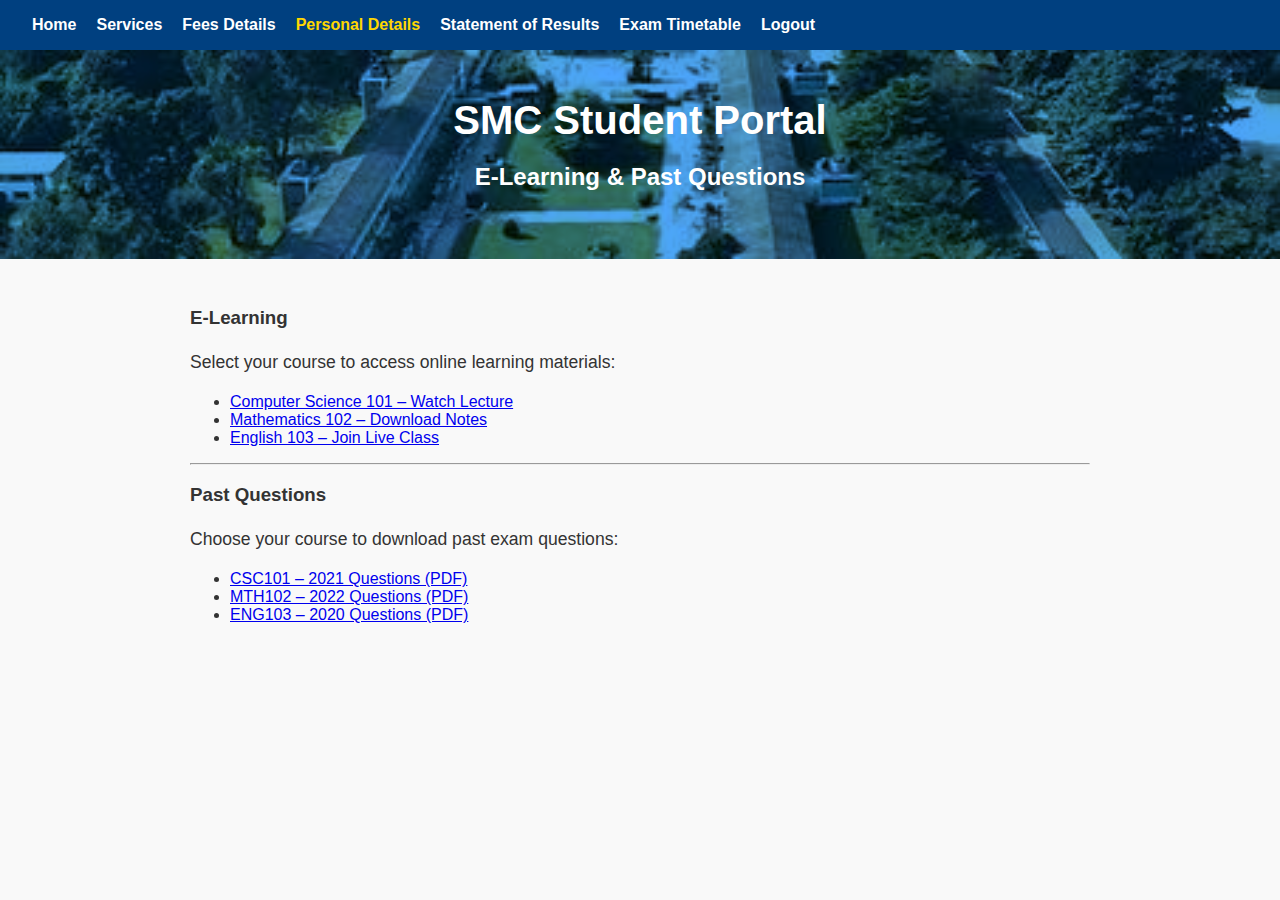
<file: E-Learn.html>
<!DOCTYPE html>
<html lang="en">
<head>
  <meta charset="UTF-8">
<meta name="viewport" content="width=device-width, initial-scale=1.0"/>
    <base href="Student_Portal"/> 
    <link rel="stylesheet" href="stylein.css"/>  

  <title>E-Learn & Past Questions | SMC Portal</title>
  <link rel="stylesheet" href="E-learn.css">
</head>
<body>
  <nav>
    <a href="Index.html">Home</a>
    <a href="Service.html">Services</a>
    <a href="Fees.html">Fees Details</a>
    <a href="Profile.html" class="active">Personal Details</a>
    <a href="Result.html">Statement of Results</a>
    <a href="Exam Timetable.html">Exam Timetable</a>
    <a href="Logout.html">Logout</a>
  </nav>
  <header>
    <h1>SMC Student Portal</h1>
    <h2>E-Learning & Past Questions</h2>
  </header>

  <main>
    <!-- E-Learn Section -->
    <section id="elearn">
      <h3>E-Learning</h3>
      <p>Select your course to access online learning materials:</p>
      <ul>
        <li><a href="#">Computer Science 101 – Watch Lecture</a></li>
        <li><a href="#">Mathematics 102 – Download Notes</a></li>
        <li><a href="#">English 103 – Join Live Class</a></li>
      </ul>
    </section>

    <hr>

    <!-- Past Questions Section -->
    <section id="past-questions">
      <h3>Past Questions</h3>
      <p>Choose your course to download past exam questions:</p>
      <ul>
        <li><a href="#">CSC101 – 2021 Questions (PDF)</a></li>
        <li><a href="#">MTH102 – 2022 Questions (PDF)</a></li>
        <li><a href="#">ENG103 – 2020 Questions (PDF)</a></li>
      </ul>
    </section>
  </main>
<script>
  document.getElementById('theme-toggle').addEventListener('click', function () {
    document.body.classList.toggle('dark-mode');
</script>
</body>
</html>
</file>
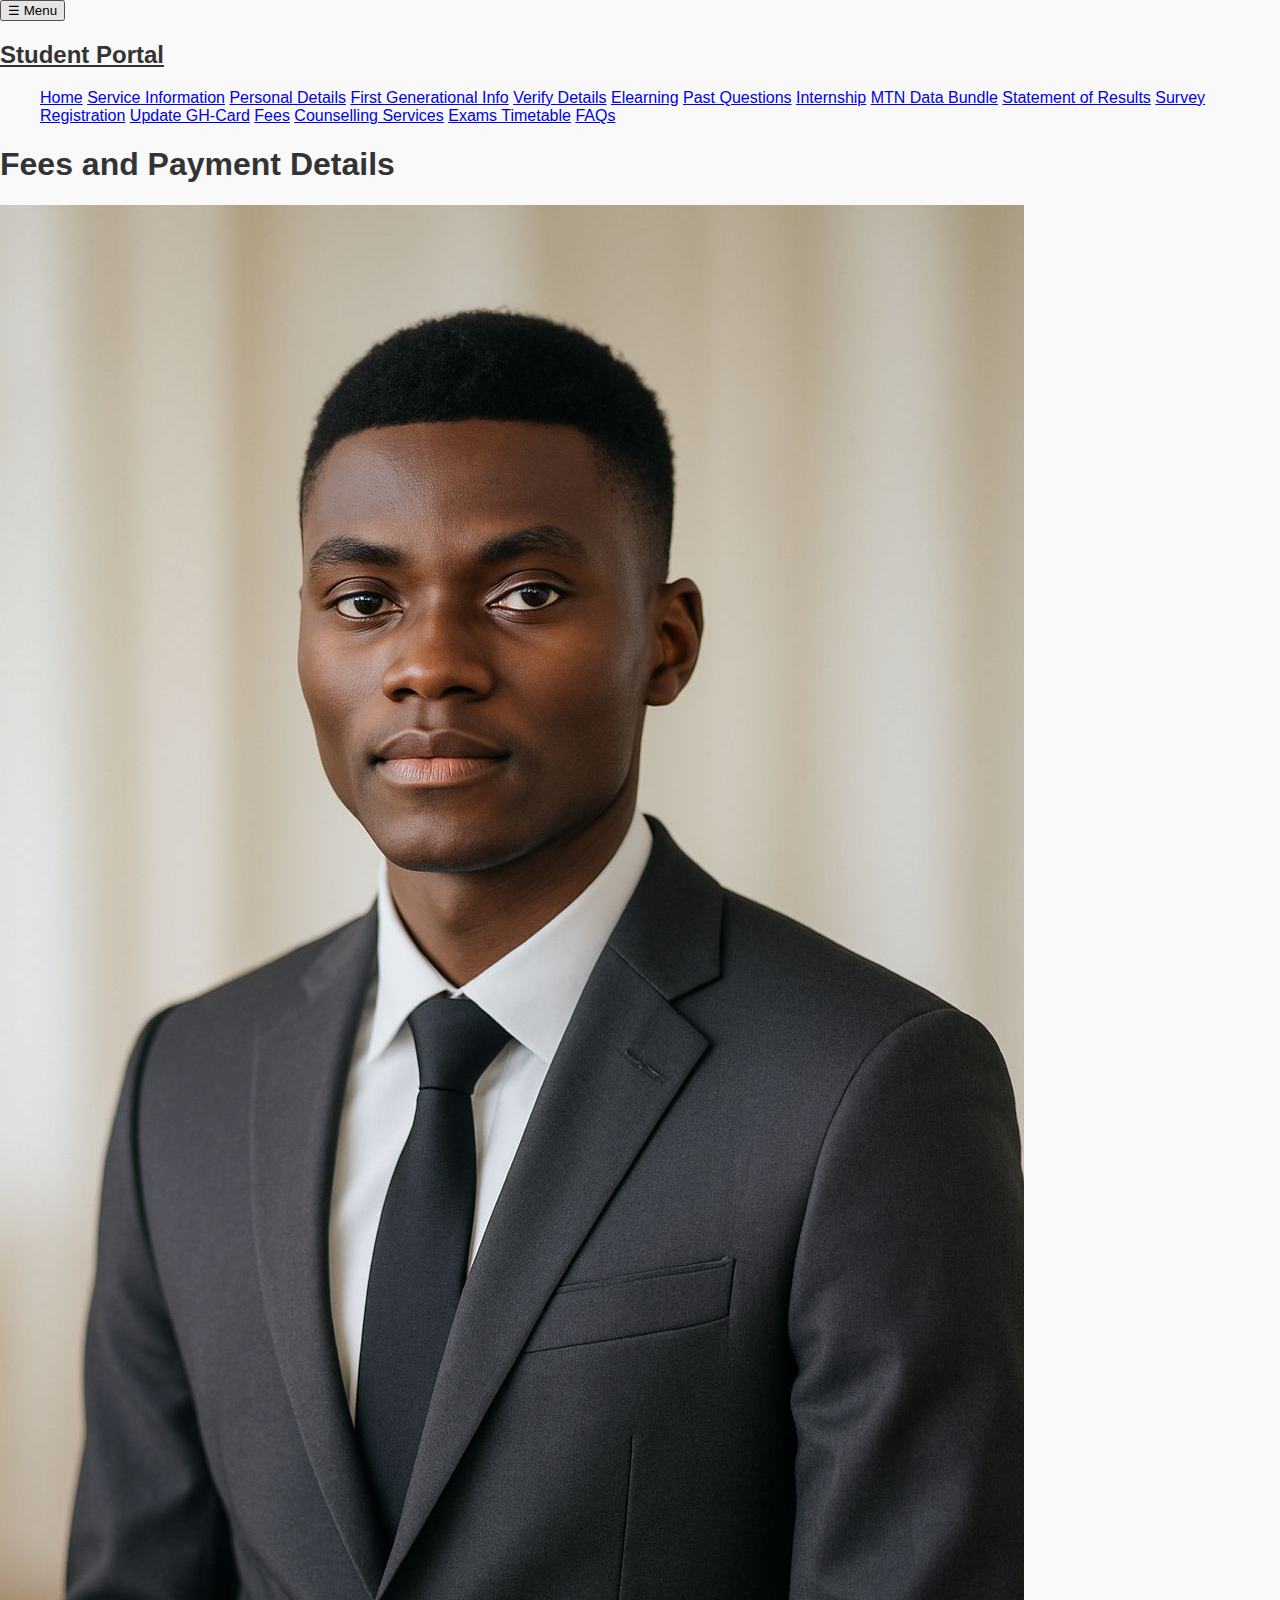
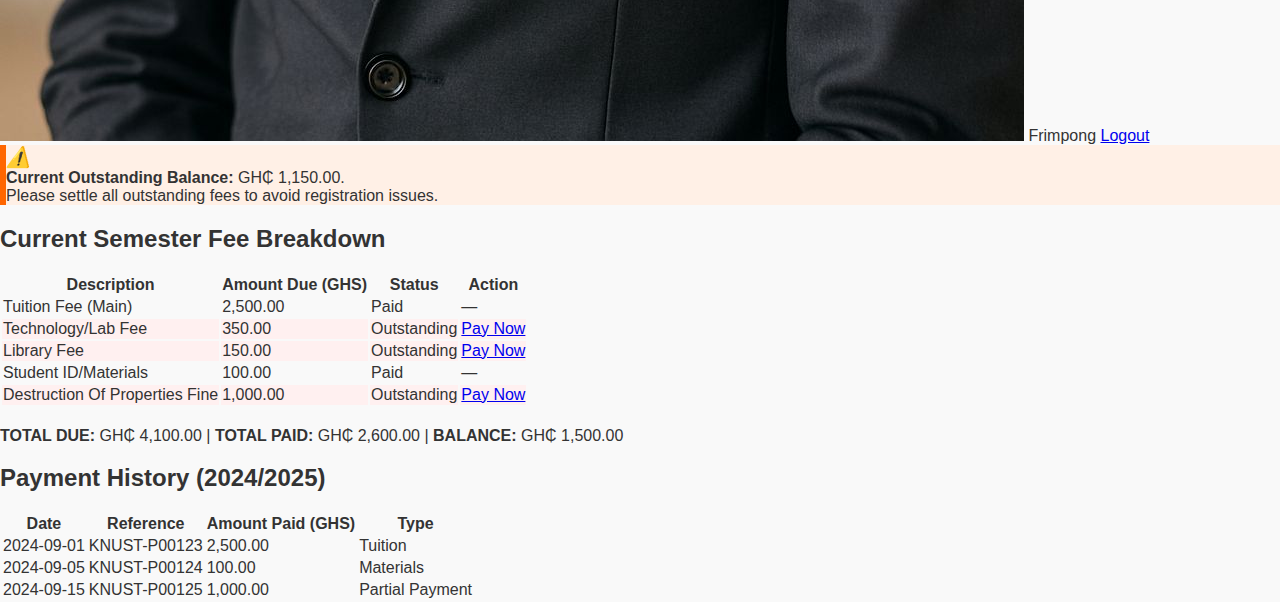
<file: Fees.html>
<!DOCTYPE html>
<html lang="en">
  <head>
    <meta charset="UTF-8" />
    <meta name="viewport" content="width=device-width, initial-scale=1.0" />
    <base href="Student_Portal"/> 
    <link rel="stylesheet" href="fees.css"/>  
  <title>Fees | KNUST/SMC Portal</title>
</head>
<body>
  
  <button id="menuToggle" class="menu-toggle">☰ Menu</button>

  <div class="sidebar" id="sidebarMenu">
    <div class="center">
      <h2><u>Student Portal</u></h2>
      <ul class="nav-links">
        <a href="index.html">Home</a>
        <a href="service.html">Service Information</a>
        <a href="profile.html">Personal Details</a>
        <a href="generation.html">First Generational Info</a>
        <a href="verify.html">Verify Details</a>
        <a href="elearn.html">Elearning</a>
        <a href="past.html">Past Questions</a>
        <a href="internship.html">Internship</a>
        <a href="data.html">MTN Data Bundle</a>
        <a href="results.html">Statement of Results</a>
        <a class="active" href="survey.html">Survey</a>
        <a href="registration.html">Registration</a>
        <a href="ghana-card.html">Update GH-Card</a>
        <a href="fees.html">Fees</a>
        <a href="counsel.html">Counselling Services</a>
        <a href="exam Timetable.html">Exams Timetable</a>
        <a href="faq.html">FAQs</a>
      </ul>
    </div>
  </div>
  
  <div id="overlay" class="overlay"></div> 
  
  <section class="results-premium fade-in">
    <div class="top-bar">
      <h1>Fees and Payment Details</h1>
      <div class="profile">
        <img src="my pic.jpg" alt="Student Photo" />
        <span class="name">Frimpong</span>
        <a href="logout.html" class="logout">Logout</a>
      </div>
    </div>

    <div class="result-box" style="background: #fff0e6; border-left: 6px solid #ff6600;">
        <i class="checkmark" style="color: #ff6600; font-size: 20px;">⚠️</i>
        <div class="result-message">
            <strong>Current Outstanding Balance:</strong> GH₵ 1,150.00.<br>
            Please settle all outstanding fees to avoid registration issues.
        </div>
    </div>

    <div class="semester-section">
      <h2>Current Semester Fee Breakdown</h2>
      <div class="responsive-table">
        <table id="fees-breakdown">
          <thead>
            <tr>
              <th>Description</th>
              <th>Amount Due (GHS)</th>
              <th>Status</th>
              <th>Action</th>
            </tr>
          </thead>
          <tbody>
            <tr>
              <td>Tuition Fee (Main)</td>
              <td>2,500.00</td>
              <td class="status paid">Paid</td>
              <td>—</td>
            </tr>
            <tr>
              <td>Technology/Lab Fee</td>
              <td>350.00</td>
              <td class="status outstanding">Outstanding</td>
              <td><a href="#pay">Pay Now</a></td>
            </tr>
            <tr>
              <td>Library Fee</td>
              <td>150.00</td>
              <td class="status outstanding">Outstanding</td>
              <td><a href="#pay">Pay Now</a></td>
            </tr>
            <tr>
              <td>Student ID/Materials</td>
              <td>100.00</td>
              <td class="status paid">Paid</td>
              <td>—</td>
            </tr>
            <tr>
              <td>Destruction Of Properties Fine</td>
              <td>1,000.00</td>
              <td class="status outstanding">Outstanding</td>
              <td><a href="#pay">Pay Now</a></td>
            </tr>
          </tbody>
        </table>
      </div>
      <p class="gpa-summary" style="margin-top: 20px;">
          <strong>TOTAL DUE:</strong> GH₵ 4,100.00 | 
          <strong>TOTAL PAID:</strong> GH₵ 2,600.00 | 
          <strong>BALANCE:</strong> GH₵ 1,500.00
      </p>
    </div>

    <div class="semester-section">
        <h2>Payment History (2024/2025)</h2>
        <div class="responsive-table">
            <table>
                <thead>
                    <tr>
                        <th>Date</th>
                        <th>Reference</th>
                        <th>Amount Paid (GHS)</th>
                        <th>Type</th>
                    </tr>
                </thead>
                <tbody>
                    <tr><td>2024-09-01</td><td>KNUST-P00123</td><td>2,500.00</td><td>Tuition</td></tr>
                    <tr><td>2024-09-05</td><td>KNUST-P00124</td><td>100.00</td><td>Materials</td></tr>
                    <tr><td>2024-09-15</td><td>KNUST-P00125</td><td>1,000.00</td><td>Partial Payment</td></tr>
                </tbody>
            </table>
        </div>
    </div>
    
  </section>

  <script>
    const toggleBtn = document.getElementById('menuToggle');
    const sidebar = document.getElementById('sidebarMenu');
    const overlay = document.getElementById('overlay'); 
    
    // Ensure sidebar starts closed on mobile load
    sidebar.classList.remove('open');
    overlay.classList.remove('active');

    function openSidebar() {
      sidebar.classList.add('open');
      overlay.classList.add('active'); 
    }

    function closeSidebar() {
      sidebar.classList.remove('open');
      overlay.classList.remove('active'); 
    }

    toggleBtn.addEventListener('click', () => {
      if (sidebar.classList.contains('open')) {
        closeSidebar();
      } else {
        openSidebar();
      }
    });

    overlay.addEventListener('click', () => {
      closeSidebar();
    });
    
    // Simple script to apply row styling based on status text
    document.querySelectorAll('#fees-breakdown tbody tr').forEach(row => {
        const statusCell = row.querySelector('.status');
        if (statusCell) {
            if (statusCell.textContent.trim() === 'Outstanding') {
                row.style.backgroundColor = '#fff0f0'; // Light red background for easy visibility
            }
        }
    });

  </script>
</body>
</html>
</file>
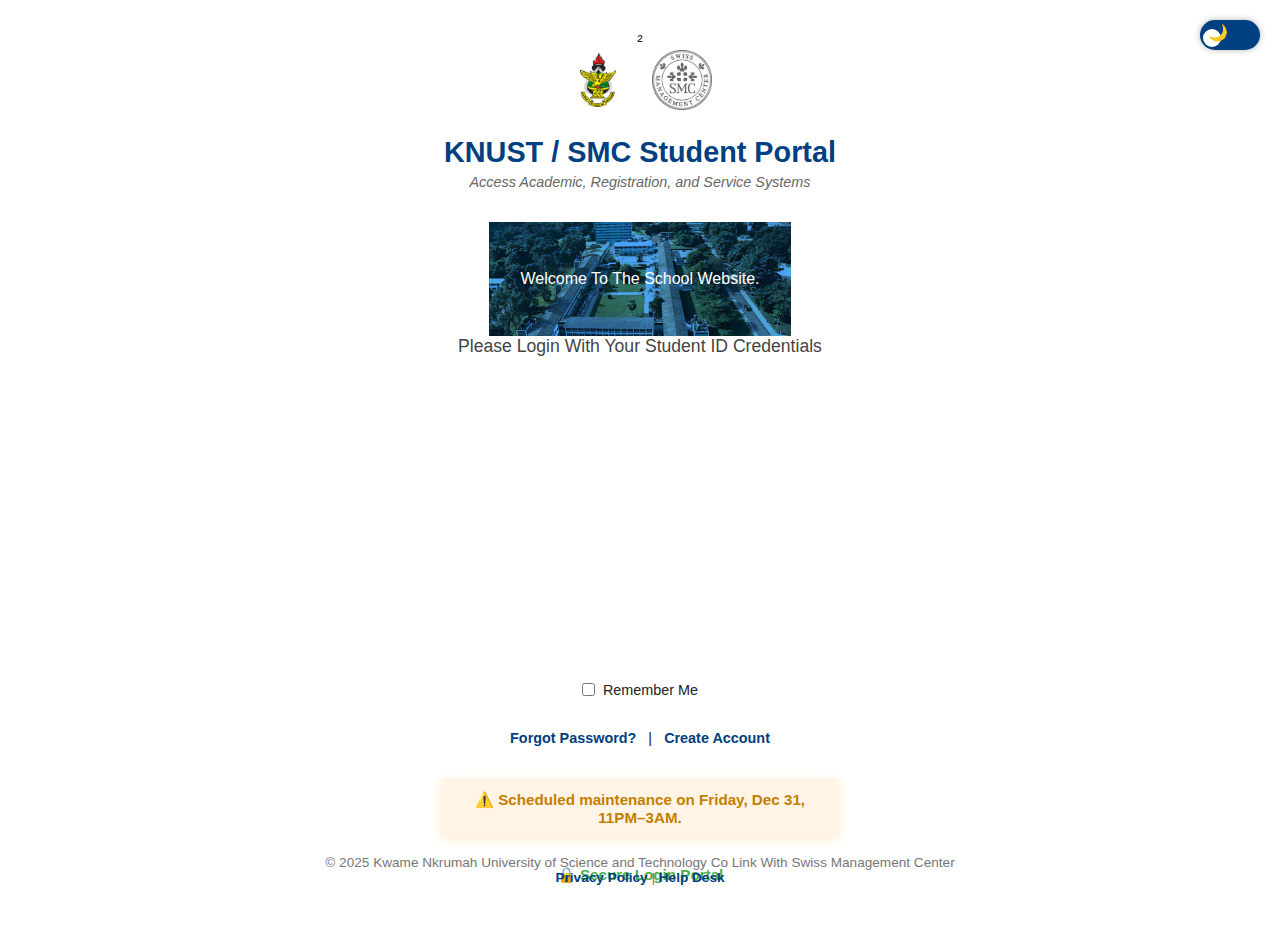
<file: Login.html>
²<!DOCTYPE html>
<html lang="en">
<head>
    <meta charset="UTF-8" />
    <meta name="viewport" content="width=device-width, initial-scale=1.0" />
    <link rel="icon" href="images/smc.png" type="image/png">
    <base href="Student_Portal"/> 
    <link rel="stylesheet" href="login.css"/>  
  <title>Login | KNUST/SMC Portal</title>

</head>
<body>
  <div class="branding">
    <img src="KNUST.png" alt="KNUST Logo" class="logo">
    <img src="SMC.png" alt="SMC Logo" class="logo">
    <h2>KNUST / SMC Student Portal</h2>
    <p class="tagline">Access Academic, Registration, and Service Systems</p>
  </div>

  <div class="theme-toggle">
    <label class="switch">
      <input type="checkbox" id="themeSwitch">
      <span class="slider">
        <span class="icon">🌙
        </span>
    </label>
  </div>

  <div class="header">
    Welcome To The School Website.
  </div>

  <p>Please Login With Your Student ID Credentials</p>

  <div class="login-container">
    <form id="loginForm">
      <input type="text" id="studentID" placeholder="Username / Student ID" required>
      <input type="password" id="password" placeholder="Password" required>
<button type="submit">Log In</button>
    </form>
  </div>

  <label class="remember">
    <input type="checkbox"> Remember Me
  </label>

  <div class="login-links">
    <a href="#">Forgot Password?</a> |
    <a href="Registration.html">Create Account</a>
  </div>

  <div class="alert">
    ⚠️ Scheduled maintenance on Friday, Dec 31, 11PM–3AM.
  </div>

  <p class="secure-text">🔒 Secure Login Portal</p>

  <footer class="login-footer">
    <p>© 2025 Kwame Nkrumah University of Science and Technology Co Link With Swiss Management Center</p>
    <p><a href="#">Privacy Policy</a> | <a href="#">Help Desk</a></p> 
  </footer>
  

<script>
  const themeToggle = document.getElementById('themeSwitch'); // Correct ID
  const body = document.body;

  themeToggle.addEventListener('change', () => {
      if (themeToggle.checked) {
          body.classList.add('dark-mode');
          localStorage.setItem('theme', 'dark');
      } else {
          body.classList.remove('dark-mode');
          localStorage.setItem('theme', 'light');
      }
  });

  // Load saved preference
  if (localStorage.getItem('theme') === 'dark') {
      body.classList.add('dark-mode');
      themeToggle.checked = true;
  }
// ---------------------------------------------------

  const validUsers = [
    { id: "KNUST/SMC/23/001", password: "123456" },
    { id: "KNUST/SMC/23/002", password: "pass002" },
    { id: "KNUST/SMC/23/003", password: "mypassword" },
    { id: "KNUST/SMC/23/004", password: "abc123" }
  ];

  document.getElementById("loginForm").addEventListener("submit", function (e) {
    e.preventDefault();
    const studentID = document.getElementById("studentID").value.trim();
    const password = document.getElementById("password").value.trim();

    const isValid = validUsers.some(user => user.id === studentID && user.password === password);

if (isValid) {
      window.location.href = "index.html"; // Change this to your dashboard file if needed
    } else {
      alert("❌ Invalid Student ID or Password.");
    }
  });
  </script>
</body>
</html>
</file>
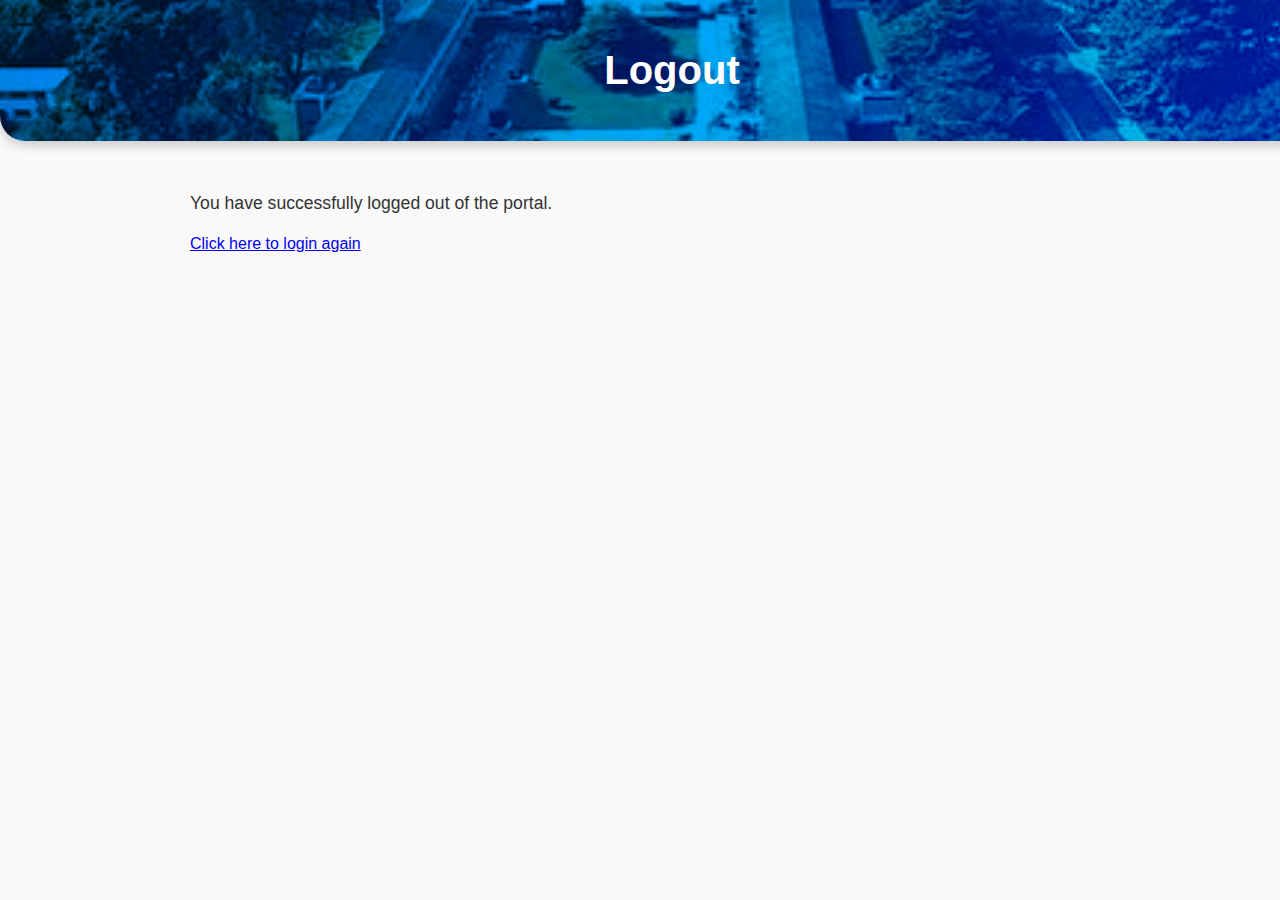
<file: Logout.html>
<!DOCTYPE html>
<html lang="en">
<head>
  <meta charset="UTF-8">
  <meta name="viewport" content="width=device-width, initial-scale=1.0" />
    <base href="Student_Portal"/>  
  <link rel="stylesheet" href="logout.css"/>
  <title>Logout | KNUST Portal</title>
</head>
<body>
  <header>
    <h1>Logout</h1>
  </header>
  <main>
    <p>You have successfully logged out of the portal.</p>
    <a href="Login.html">Click here to login again</a>
  </main>
</body>
</html>
</file>
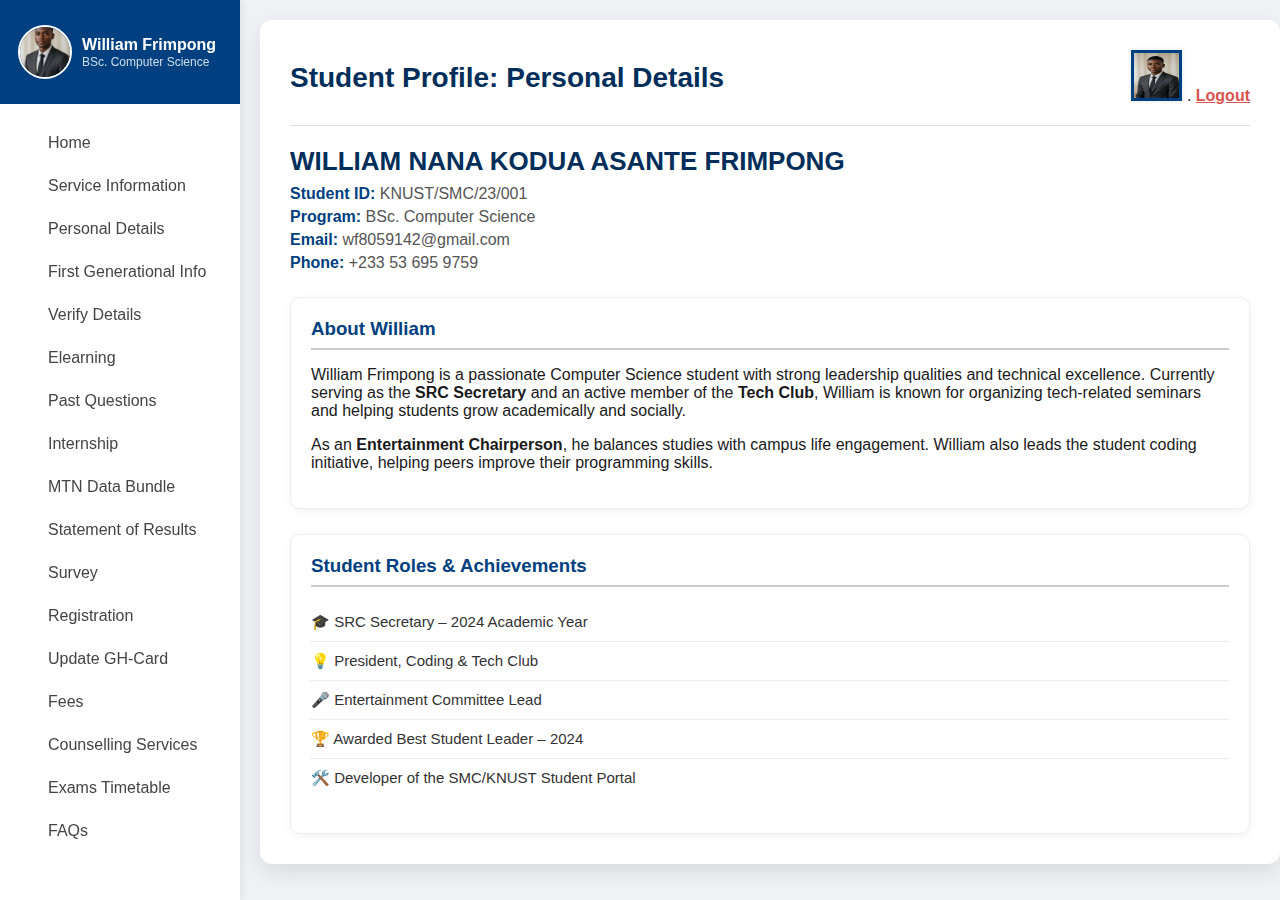
<file: Profile.html>
<!DOCTYPE html>
<html lang="en">
<head>
    <meta charset="UTF-8" />
    <meta name="viewport" content="width=device-width, initial-scale=1.0" />
    <base href="Student_Portal"/> 
    <link rel="stylesheet" href="profile.css"/>  
  <title>Personal Details | KNUST/SMC Portal</title>
</head>
<body>
  
  <button id="menuToggle" class="menu-toggle">☰</button>
  <div id="overlay" class="overlay"></div>
<div class="sidebar" id="sidebarMenu">
    <div class="sidebar-header">
        <img src="my pic.jpg" alt="Student Photo"/>
        <div>
            <div class="name-small">William Frimpong</div>
            <div class="role-small">BSc. Computer Science</div>
        </div>
    </div>
    <ul class="nav-links">
        <a href="index.html"><i class="fas fa-home"></i> Home</a>
        <a href="service.html"><i class="fas fa-info-circle"></i> Service Information</a>
        <a href="profile.html"><i class="fas fa-user"></i> Personal Details</a>
        <a href="generation.html"><i class="fas fa-users"></i> First Generational Info</a>
        <a href="verify.html"><i class="fas fa-check-circle"></i> Verify Details</a>
        <a href="elearn.html"><i class="fas fa-book-open"></i> Elearning</a>
        <a href="past.html"><i class="fas fa-question-circle"></i> Past Questions</a>
        <a href="internship.html"><i class="fas fa-briefcase"></i> Internship</a>
        <a href="data.html"><i class="fas fa-signal"></i> MTN Data Bundle</a>
        <a href="results.html"><i class="fas fa-graduation-cap"></i> Statement of Results</a>
        <a href="survey.html"><i class="fas fa-poll"></i> Survey</a>
        <a href="registration.html"><i class="fas fa-address-card"></i> Registration</a>
        <a href="ghana-card.html"><i class="fas fa-id-card"></i> Update GH-Card</a>
        <a href="fees.html"><i class="fas fa-money-check-alt"></i> Fees</a>
        <a href="counsel.html"><i class="fas fa-hand-holding-heart"></i> Counselling Services</a>
        <a href="exam Timetable.html"><i class="fas fa-calendar-alt"></i> Exams Timetable</a>
        <a href="faq.html"><i class="fas fa-comments"></i> FAQs</a>
    </ul>
</div>
  <section class="results-premium fade-in">
    <div class="top-bar">
      <h1>Student Profile: Personal Details</h1>
      <div class="profile">
        <img src="my pic.jpg" alt="Student Photo"/>
        <span class="name"> .</span>
        <a href="logout.html" class="logout">Logout</a>
      </div>
    </div>
    
    
      <div class="profile-info">
        <h2>WILLIAM NANA KODUA ASANTE FRIMPONG</h2>
        <p><strong>Student ID:</strong> KNUST/SMC/23/001</p>
        <p><strong>Program:</strong> BSc. Computer Science</p>
        <p><strong>Email:</strong> wf8059142@gmail.com</p>
        <p><strong>Phone:</strong> +233 53 695 9759</p>
      </div>
    </div>

    <section class="bio-section">
      <h3>About William</h3>
      <p>
        William Frimpong is a passionate Computer Science student with strong leadership qualities and technical excellence.
        Currently serving as the <strong>SRC Secretary</strong> and an active member of the <strong>Tech Club</strong>, 
        William is known for organizing tech-related seminars and helping students grow academically and socially.
      </p>
      <p>
        As an <strong>Entertainment Chairperson</strong>, he balances studies with campus life engagement.
        William also leads the student coding initiative, helping peers improve their programming skills.
      </p>
    </section>

    <section class="roles-section">
      <h3>Student Roles & Achievements</h3>
      <ul>
        <li><strong style="color: #0066cc;">🎓</strong> SRC Secretary – 2024 Academic Year</li>
        <li><strong style="color: #0066cc;">💡</strong> President, Coding & Tech Club</li>
        <li><strong style="color: #0066cc;">🎤</strong> Entertainment Committee Lead</li>
        <li><strong style="color: #0066cc;">🏆</strong> Awarded Best Student Leader – 2024</li>
        <li><strong style="color: #0066cc;">🛠️</strong> Developer of the SMC/KNUST Student Portal</li>
      </ul>
    </section>
    
  </section>

  <script>
    const toggleBtn = document.getElementById('menuToggle');
    const sidebar = document.getElementById('sidebarMenu');
    const overlay = document.getElementById('overlay'); 
    const navLinks = document.querySelector('.nav-links'); // Get the link container

    // Function to open the sidebar
    function openSidebar() {
      sidebar.classList.add('open');
      overlay.classList.add('active');
      // Set the transition property only when opening on mobile
      sidebar.style.transition = 'left 0.3s ease';
    }

    // Function to close the sidebar
    function closeSidebar() {
      sidebar.classList.remove('open');
      overlay.classList.remove('active');
    }

    // 1. Toggle button handler
    toggleBtn.addEventListener('click', (event) => {
      // Prevent the button click from immediately closing the menu if it was open
      event.stopPropagation(); 
      if (sidebar.classList.contains('open')) {
        closeSidebar();
      } else {
        openSidebar();
      }
    });

    // 2. Overlay click handler (to close the menu when user clicks outside)
    overlay.addEventListener('click', () => {
      closeSidebar();
    });
    
    // 3. Optional: Close menu when a navigation link is clicked (good for mobile UX)
    navLinks.addEventListener('click', (event) => {
        // Check if the clicked element or its parent is a link (<a>)
        if (event.target.closest('a')) {
            // Delay closing slightly so the user sees the active state change
            setTimeout(closeSidebar, 150); 
        }
    });

    // 4. Reset transition style on load for desktop mode (crucial fix)
    window.addEventListener('load', () => {
        if (window.innerWidth > 768) {
            sidebar.style.transition = 'none';
        }
    });

</script>
</file>
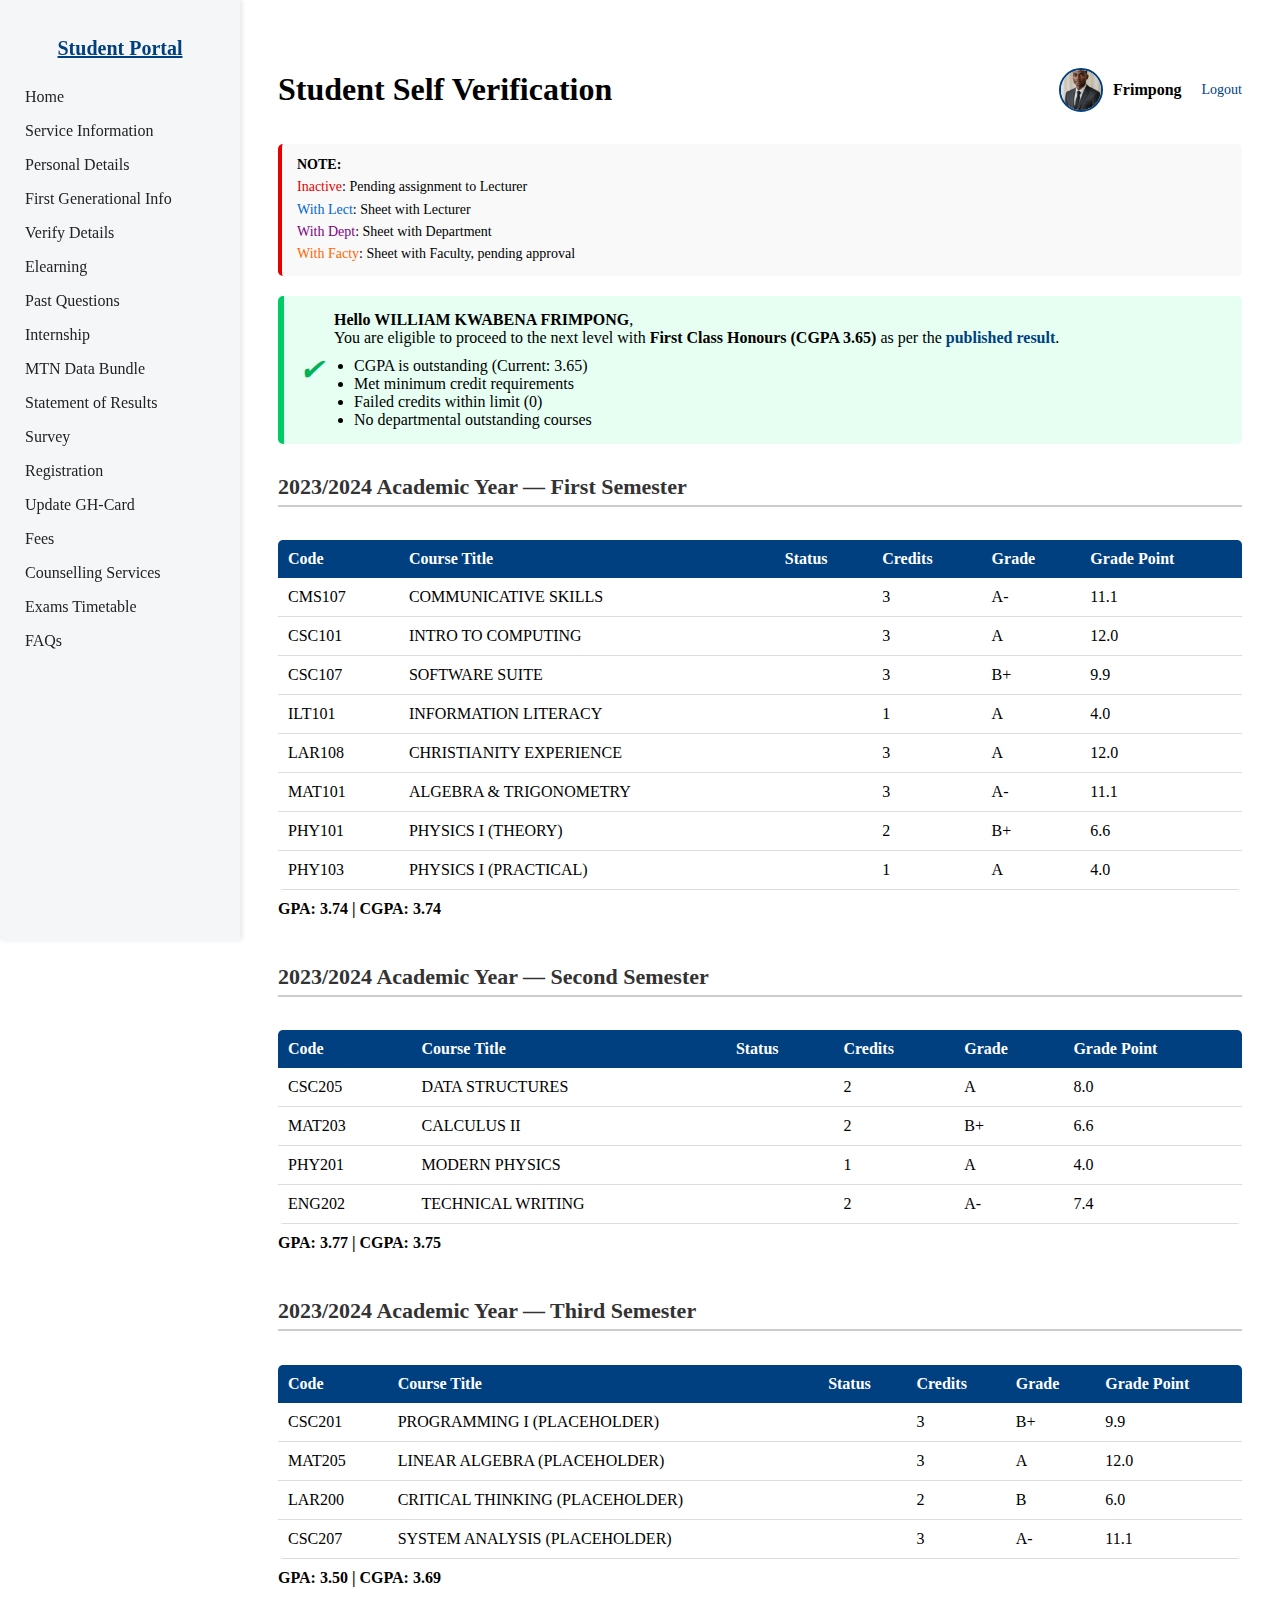
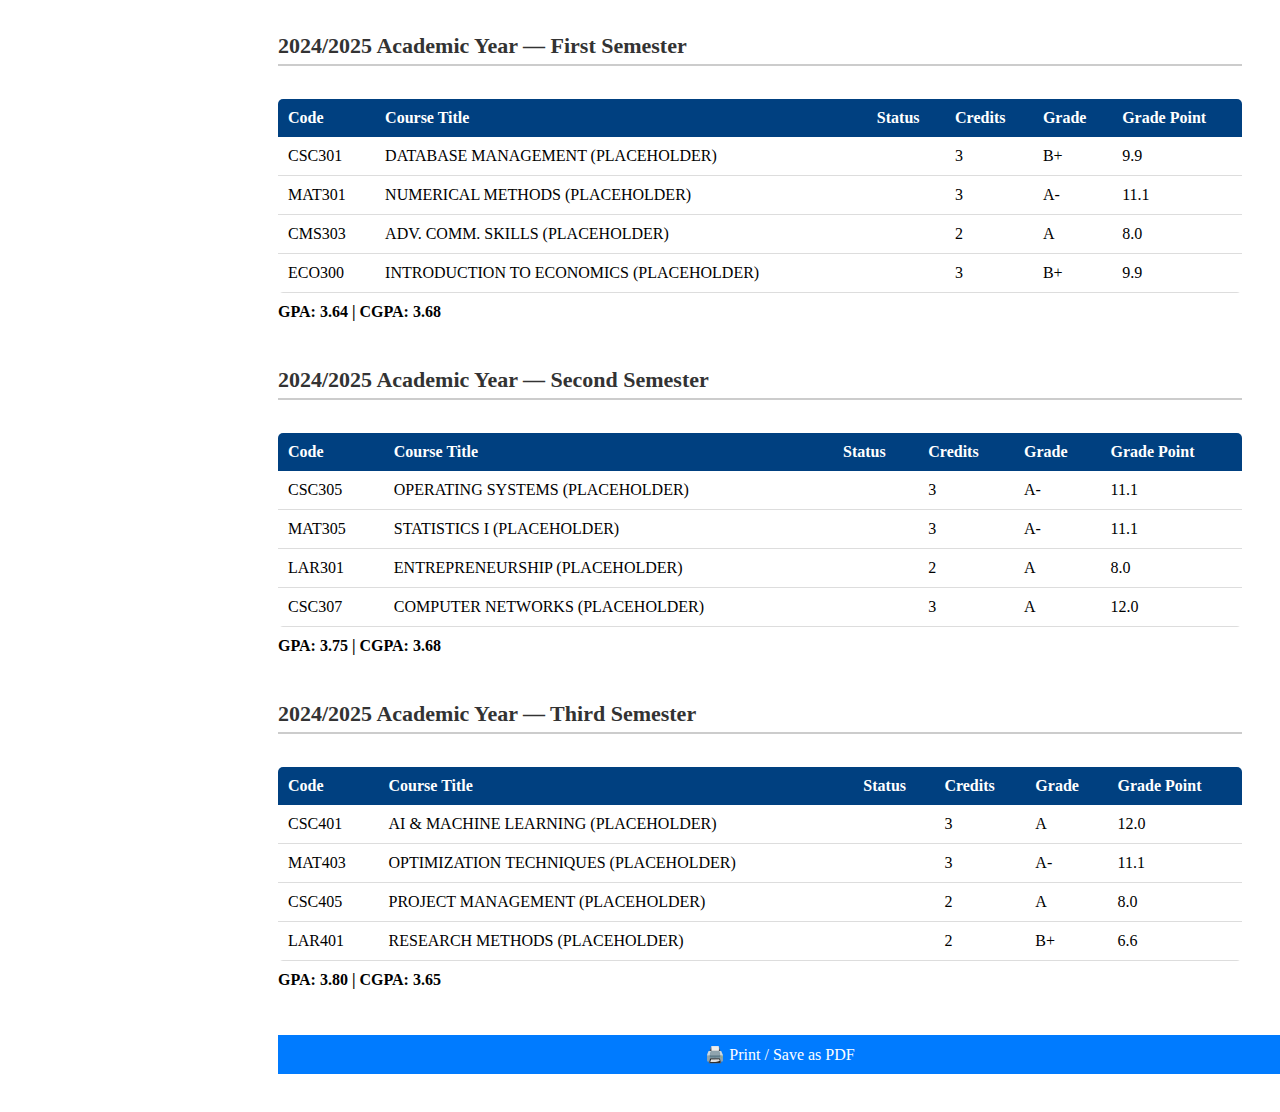
<file: Result.html>
<!DOCTYPE html>
<html lang="en">
  <head>
    <meta charset="UTF-8"/>
    <meta name="viewport" content="width=device-width, initial-scale=1.0"/>
    <base href="Student_Portal"/> 
    <link rel="stylesheet" href="result.css"/>
  <title>Profile | KNUST/SMC Portal</title>
  
  <style>
    /* CSS for Print/PDF Functionality */
    .print-button {
        padding: 10px 20px;
        background-color: #007bff;
        color: white;
        border: none;
        cursor: pointer;
        margin-top: 30px;
        display: block; /* Make it a block element */
        width: 100%; /* Full width for visibility */
        text-align: center;
        text-decoration: none;
    }
    
    /* Media query to hide non-essential elements when printing */
    @media print {
        .menu-toggle, .sidebar, #overlay, .top-bar a.logout, .print-button {
            display: none !important;
        }
        body { margin: 0; }
        .results-premium { padding: 10px; }
        .top-bar { border-bottom: none; }
    }
  </style>

</head>
<body>
  <button id="menuToggle" class="menu-toggle">☰ Menu</button>
  
  <div class="sidebar" id="sidebarMenu">
    <div class="center">
      <h2><u>Student Portal</u></h2>
      
      <ul class="nav-links">
         <a href="index.html">Home</a>
          <a href="service.html">Service Information</a>
          <a href="profile.html">Personal Details</a>
          <a href="generation.html">First Generational Info</a>
          <a href="verify.html">Verify Details</a>
          <a href="elearn.html">Elearning</a>
          <a href="past.html">Past Questions</a>
          <a href="internship.html">Internship</a>
          <a href="data.html">MTN Data Bundle</a>
          <a href="results.html">Statement of Results</a>
          <a href="survey.html">Survey</a>
          <a href="registration.html">Registration</a>
          <a href="ghana-card.html">Update GH-Card</a>
          <a href="fees.html">Fees</a>
          <a href="counsel.html">Counselling Services</a>
          <a href="exam Timetable.html">Exams Timetable</a>
          <a href="faq.html">FAQs</a>
      </ul>
    </div>
  </div>
  
  <div id="overlay" class="overlay"></div> 
<section class="results-premium fade-in">
  <div class="top-bar">
    <h1>Student Self Verification</h1>
    <div class="profile">
      <img src="my pic.jpg" alt="Student Photo"/>
      <span class="name">Frimpong</span>
      <a href="logout.html" class="logout">Logout</a>
    </div>
  </div>
  <p class="note">
    <strong>NOTE:</strong><br>
    <span class="red">Inactive</span>: Pending assignment to Lecturer<br>
    <span class="blue">With Lect</span>: Sheet with Lecturer<br>
    <span class="purple">With Dept</span>: Sheet with Department<br>
    <span class="orange">With Facty</span>: Sheet with Faculty, pending approval
  </p>

  <div class="result-box">
    <i class="checkmark">✔</i>
    <div class="result-message">
      <strong>Hello WILLIAM KWABENA FRIMPONG</strong>,<br>
      You are eligible to proceed to the next level with <b>First Class Honours (CGPA 3.65)</b> as per the <span class="highlight">published result</span>.
      <ul>
        <li>CGPA is outstanding (Current: 3.65)</li> 
        <li>Met minimum credit requirements</li>
 <li>Failed credits within limit (0)</li>
        <li>No departmental outstanding courses</li>
      </ul>
    </div>
  </div>

  <div class="semester-section">
    <h2>2023/2024 Academic Year — First Semester</h2>
    <div class="responsive-table">
      <table>
        <thead>
          <tr>
            <th>Code</th><th>Course Title</th><th>Status</th><th>Credits</th><th>Grade</th><th>Grade Point</th>
          </tr>
        </thead>
        <tbody>
          <tr><td>CMS107</td><td>COMMUNICATIVE SKILLS</td><td></td><td>3</td><td>A-</td><td>11.1</td></tr> 
          <tr><td>CSC101</td><td>INTRO TO COMPUTING</td><td></td><td>3</td><td>A</td><td>12.0</td></tr>
          <tr><td>CSC107</td><td>SOFTWARE SUITE</td><td></td><td>3</td><td>B+</td><td>9.9</td></tr> <tr><td>ILT101</td><td>INFORMATION LITERACY</td><td></td><td>1</td><td>A</td><td>4.0</td></tr>
          <tr><td>LAR108</td><td>CHRISTIANITY EXPERIENCE</td><td></td><td>3</td><td>A</td><td>12.0</td></tr>
          <tr><td>MAT101</td><td>ALGEBRA & TRIGONOMETRY</td><td></td><td>3</td><td>A-</td><td>11.1</td></tr>
          <tr><td>PHY101</td><td>PHYSICS I (THEORY)</td><td></td><td>2</td><td>B+</td><td>6.6</td></tr> <tr><td>PHY103</td><td>PHYSICS I (PRACTICAL)</td><td></td><td>1</td><td>A</td><td>4.0</td></tr>
        </tbody>
      </table>
      <p class="gpa-summary"><strong>GPA:</strong> 3.74 | <strong>CGPA:</strong> 3.74</p>
    </div>
  </div>

  <div class="semester-section">
    <h2>2023/2024 Academic Year — Second Semester</h2>
    <div class="responsive-table">
      <table>
        <thead>
          <tr>
            <th>Code</th><th>Course Title</th><th>Status</th><th>Credits</th><th>Grade</th><th>Grade Point</th>
          </tr>
        </thead>
        <tbody>
          <tr><td>CSC205</td><td>DATA STRUCTURES</td><td></td><td>2</td><td>A</td><td>8.0</td></tr>
          <tr><td>MAT203</td><td>CALCULUS II</td><td></td><td>2</td><td>B+</td><td>6.6</td></tr>
          <tr><td>PHY201</td><td>MODERN PHYSICS</td><td></td><td>1</td><td>A</td><td>4.0</td></tr>
          <tr><td>ENG202</td><td>TECHNICAL WRITING</td><td></td><td>2</td><td>A-</td><td>7.4</td></tr>
        </tbody>
      </table>
      <p class="gpa-summary"><strong>GPA:</strong> 3.77 | <strong>CGPA:</strong> 3.75</p>
    </div>
  </div>

  <div class="semester-section">
    <h2>2023/2024 Academic Year — Third Semester</h2>
    <div class="responsive-table">
      <table>
        <thead>
          <tr>
            <th>Code</th><th>Course Title</th><th>Status</th><th>Credits</th><th>Grade</th><th>Grade Point</th>
          </tr>
        </thead>
        <tbody>
          <tr><td>CSC201</td><td>PROGRAMMING I (PLACEHOLDER)</td><td></td><td>3</td><td>B+</td><td>9.9</td></tr>
          <tr><td>MAT205</td><td>LINEAR ALGEBRA (PLACEHOLDER)</td><td></td><td>3</td><td>A</td><td>12.0</td></tr>
          <tr><td>LAR200</td><td>CRITICAL THINKING (PLACEHOLDER)</td><td></td><td>2</td><td>B</td><td>6.0</td></tr>
          <tr><td>CSC207</td><td>SYSTEM ANALYSIS (PLACEHOLDER)</td><td></td><td>3</td><td>A-</td><td>11.1</td></tr> 
        </tbody>
      </table>
      <p class="gpa-summary"><strong>GPA:</strong> 3.50 | <strong>CGPA:</strong> 3.69</p>
    </div>
  </div>

  <div class="semester-section">
    <h2>2024/2025 Academic Year — First Semester</h2>
    <div class="responsive-table">
      <table>
        <thead>
          <tr>
            <th>Code</th><th>Course Title</th><th>Status</th><th>Credits</th><th>Grade</th><th>Grade Point</th>
          </tr>
        </thead>
        <tbody>
          <tr><td>CSC301</td><td>DATABASE MANAGEMENT (PLACEHOLDER)</td><td></td><td>3</td><td>B+</td><td>9.9</td></tr>
          <tr><td>MAT301</td><td>NUMERICAL METHODS (PLACEHOLDER)</td><td></td><td>3</td><td>A-</td><td>11.1</td></tr>
          <tr><td>CMS303</td><td>ADV. COMM. SKILLS (PLACEHOLDER)</td><td></td><td>2</td><td>A</td><td>8.0</td></tr>
          <tr><td>ECO300</td><td>INTRODUCTION TO ECONOMICS (PLACEHOLDER)</td><td></td><td>3</td><td>B+</td><td>9.9</td></tr>
        </tbody>
      </table>
      <p class="gpa-summary"><strong>GPA:</strong> 3.64 | <strong>CGPA:</strong> 3.68</p>
    </div>
  </div>

  <div class="semester-section">
    <h2>2024/2025 Academic Year — Second Semester</h2>
    <div class="responsive-table">
      <table>
        <thead>
          <tr>
            <th>Code</th><th>Course Title</th><th>Status</th><th>Credits</th><th>Grade</th><th>Grade Point</th>
          </tr>
        </thead>
        <tbody>
          <tr><td>CSC305</td><td>OPERATING SYSTEMS (PLACEHOLDER)</td><td></td><td>3</td><td>A-</td><td>11.1</td></tr>
          <tr><td>MAT305</td><td>STATISTICS I (PLACEHOLDER)</td><td></td><td>3</td><td>A-</td><td>11.1</td></tr>
          <tr><td>LAR301</td><td>ENTREPRENEURSHIP (PLACEHOLDER)</td><td></td><td>2</td><td>A</td><td>8.0</td></tr>
          <tr><td>CSC307</td><td>COMPUTER NETWORKS (PLACEHOLDER)</td><td></td><td>3</td><td>A</td><td>12.0</td></tr>
        </tbody>
      </table>
      <p class="gpa-summary"><strong>GPA:</strong> 3.75 | <strong>CGPA:</strong> 3.68</p>
    </div>
  </div>

  <div class="semester-section">
    <h2>2024/2025 Academic Year — Third Semester</h2>
    <div class="responsive-table">
      <table>
        <thead>
          <tr>
            <th>Code</th><th>Course Title</th><th>Status</th><th>Credits</th><th>Grade</th><th>Grade Point</th>
          </tr>
        </thead>
        <tbody>
          <tr><td>CSC401</td><td>AI & MACHINE LEARNING (PLACEHOLDER)</td><td></td><td>3</td><td>A</td><td>12.0</td></tr>
          <tr><td>MAT403</td><td>OPTIMIZATION TECHNIQUES (PLACEHOLDER)</td><td></td><td>3</td><td>A-</td><td>11.1</td></tr>
          <tr><td>CSC405</td><td>PROJECT MANAGEMENT (PLACEHOLDER)</td><td></td><td>2</td><td>A</td><td>8.0</td></tr>
          <tr><td>LAR401</td><td>RESEARCH METHODS (PLACEHOLDER)</td><td></td><td>2</td><td>B+</td><td>6.6</td></tr>
        </tbody>
      </table>
      <p class="gpa-summary"><strong>GPA:</strong> 3.80 | CGPA: 3.65</p>
    </div>
  </div>
  
  <a href="javascript:window.print()" class="print-button">
    🖨️ Print / Save as PDF
  </a>
  
</section>
<script>
  const toggleBtn = document.getElementById('menuToggle');
  const sidebar = document.getElementById('sidebarMenu');
  const overlay = document.getElementById('overlay'); 
  
  // FIX: Ensure sidebar starts closed on mobile load
  sidebar.classList.remove('open');
  overlay.classList.remove('active');

  // Function to open the sidebar
  function openSidebar() {
    sidebar.classList.add('open');
    overlay.classList.add('active'); 
  }

  // Function to close the sidebar
  function closeSidebar() {
    sidebar.classList.remove('open');
    overlay.classList.remove('active'); 
  }

  // 1. Toggle button handler
  toggleBtn.addEventListener('click', () => {
    if (sidebar.classList.contains('open')) {
      closeSidebar();
    } else {
      openSidebar();
    }
  });

  // 2. Overlay click handler (to close when tapping outside)
  overlay.addEventListener('click', () => {
    closeSidebar();
  });
</script>
</body> 
</html>
</file>
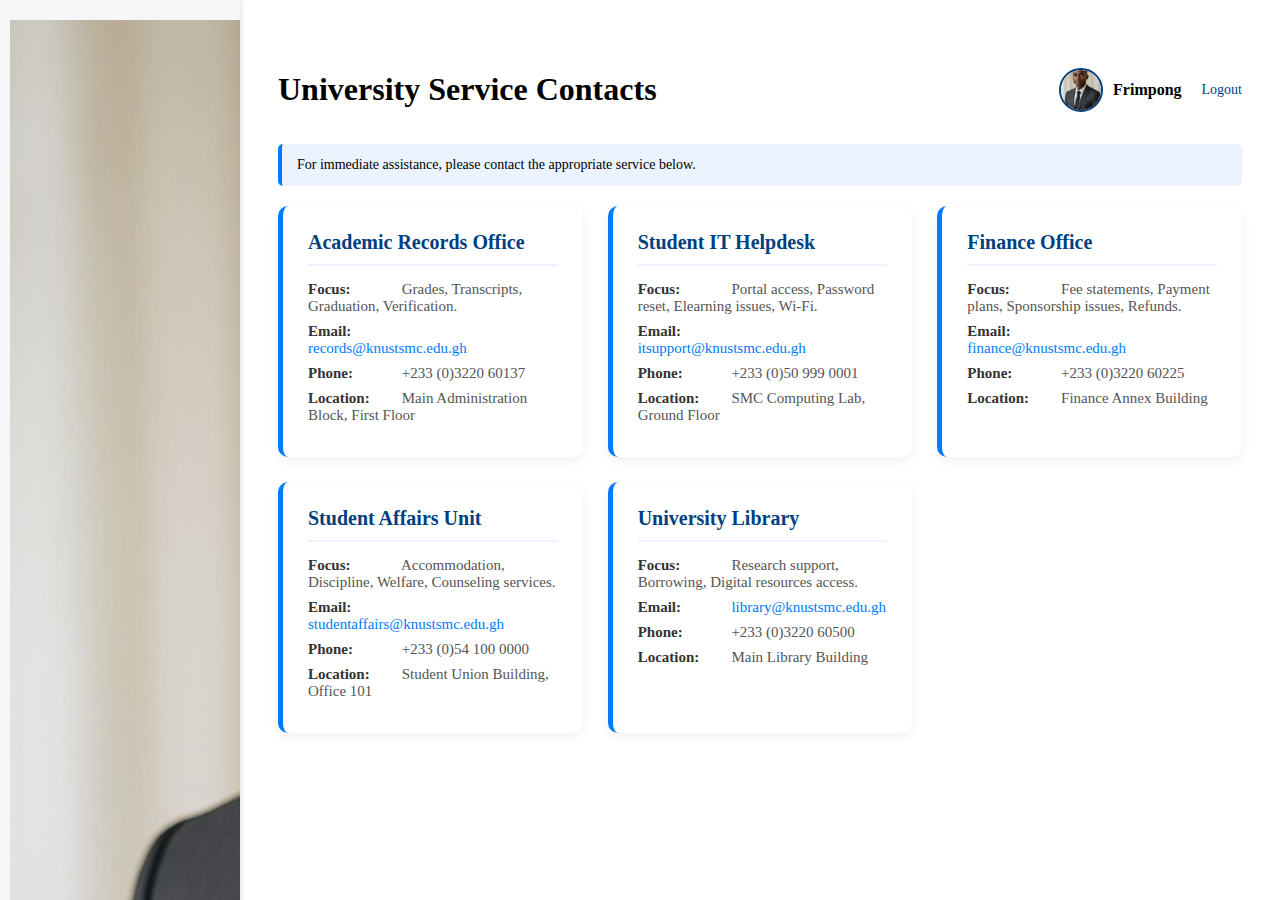
<file: Service.html>
<!DOCTYPE html>
<html lang="en">
<head>
  <meta charset="UTF-8" />
  <meta name="viewport" content="width=device-width, initial-scale=1.0"/>
  <base href="Student_Portal"/>
  <link rel="stylesheet" href="Result.css"/>
  <title>Service Information | KNUST/SMC Portal</title>

</head>
<body>
  
  <button id="menuToggle" class="menu-toggle">☰ Menu</button>

  <div class="sidebar" id="sidebarMenu">
    <div class="sidebar-header">
        <img src="my pic.jpg" alt="Student Photo"/>
        <div>
            <div class="name-small">William Frimpong</div>
            <div class="role-small">BSc. Computer Science</div>
        </div>
    </div>
    
    <ul class="nav-links">
        <a href="index.html"><i class="fas fa-home"></i> Home</a>
        <a class="active" href="service.html"><i class="fas fa-info-circle"></i> Service Information</a>
        <a href="profile.html"><i class="fas fa-user"></i> Personal Details</a>
        <a href="generation.html"><i class="fas fa-users"></i> First Generational Info</a>
        <a href="verify.html"><i class="fas fa-check-circle"></i> Verify Details</a>
        <a href="elearn.html"><i class="fas fa-book-open"></i> Elearning</a>
        <a href="past.html"><i class="fas fa-question-circle"></i> Past Questions</a>
        <a href="internship.html"><i class="fas fa-briefcase"></i> Internship</a>
        <a href="data.html"><i class="fas fa-signal"></i> MTN Data Bundle</a>
        <a href="results.html"><i class="fas fa-graduation-cap"></i> Statement of Results</a>
        <a href="survey.html"><i class="fas fa-poll"></i> Survey</a>
        <a href="registration.html"><i class="fas fa-address-card"></i> Registration</a>
        <a href="ghana-card.html"><i class="fas fa-id-card"></i> Update GH-Card</a>
        <a href="fees.html"><i class="fas fa-money-check-alt"></i> Fees</a>
        <a href="counsel.html"><i class="fas fa-hand-holding-heart"></i> Counselling Services</a>
        <a href="exam Timetable.html"><i class="fas fa-calendar-alt"></i> Exams Timetable</a>
        <a href="faq.html"><i class="fas fa-comments"></i> FAQs</a>
    </ul>
  </div>
  
  <div id="overlay" class="overlay"></div> 
  
  <section class="results-premium fade-in">
    <div class="top-bar">
      <h1>University Service Contacts</h1>
      <div class="profile">
        <img src="my pic.jpg" alt="Student Photo"/>
        <span class="name">Frimpong</span>
        <a href="login.html" class="logout">Logout</a>
      </div>
    </div>
    
    <p class="note" style="border-left-color: #007bff; background: #eaf3ff;">
        <i class="fas fa-phone-volume"></i> For immediate assistance, please contact the appropriate service below.
    </p>

    <div class="service-grid">
        
        <div class="service-card">
            <h3>Academic Records Office</h3>
            <p><strong>Focus:</strong> Grades, Transcripts, Graduation, Verification.</p>
            <p><strong>Email:</strong> <a href="mailto:records@knustsmc.edu.gh">records@knustsmc.edu.gh</a></p>
            <p><strong>Phone:</strong> +233 (0)3220 60137</p>
            <p><strong>Location:</strong> Main Administration Block, First Floor</p>
        </div>

        <div class="service-card">
            <h3>Student IT Helpdesk</h3>
            <p><strong>Focus:</strong> Portal access, Password reset, Elearning issues, Wi-Fi.</p>
            <p><strong>Email:</strong> <a href="mailto:itsupport@knustsmc.edu.gh">itsupport@knustsmc.edu.gh</a></p>
            <p><strong>Phone:</strong> +233 (0)50 999 0001</p>
            <p><strong>Location:</strong> SMC Computing Lab, Ground Floor</p>
        </div>

        <div class="service-card">
            <h3>Finance Office</h3>
            <p><strong>Focus:</strong> Fee statements, Payment plans, Sponsorship issues, Refunds.</p>
            <p><strong>Email:</strong> <a href="mailto:finance@knustsmc.edu.gh">finance@knustsmc.edu.gh</a></p>
            <p><strong>Phone:</strong> +233 (0)3220 60225</p>
            <p><strong>Location:</strong> Finance Annex Building</p>
        </div>

        <div class="service-card">
            <h3>Student Affairs Unit</h3>
            <p><strong>Focus:</strong> Accommodation, Discipline, Welfare, Counseling services.</p>
            <p><strong>Email:</strong> <a href="mailto:studentaffairs@knustsmc.edu.gh">studentaffairs@knustsmc.edu.gh</a></p>
            <p><strong>Phone:</strong> +233 (0)54 100 0000</p>
            <p><strong>Location:</strong> Student Union Building, Office 101</p>
        </div>

        <div class="service-card">
            <h3>University Library</h3>
            <p><strong>Focus:</strong> Research support, Borrowing, Digital resources access.</p>
            <p><strong>Email:</strong> <a href="mailto:library@knustsmc.edu.gh">library@knustsmc.edu.gh</a></p>
            <p><strong>Phone:</strong> +233 (0)3220 60500</p>
            <p><strong>Location:</strong> Main Library Building</p>
        </div>
    </div>
  </section>
  
  <script>
  const toggleBtn = document.getElementById('menuToggle');
  const sidebar = document.getElementById('sidebarMenu');
  const overlay = document.getElementById('overlay'); // ID is now 'overlay'
  
  // FIX: Ensure sidebar starts closed on mobile load
  sidebar.classList.remove('open');
  overlay.classList.remove('active');

  // Function to open the sidebar
  function openSidebar() {
    sidebar.classList.add('open');
    overlay.classList.add('active'); // Activate the overlay
  }

  // Function to close the sidebar
  function closeSidebar() {
    sidebar.classList.remove('open');
    overlay.classList.remove('active'); // Deactivate the overlay
  }

  // 1. Toggle button handler
  toggleBtn.addEventListener('click', () => {
    if (sidebar.classList.contains('open')) {
      closeSidebar();
    } else {
      openSidebar();
    }
  });

  // 2. Overlay click handler (to close when tapping outside)
  overlay.addEventListener('click', () => {
    closeSidebar();
  });
</script>
</body> 
</html>
</file>
<file: stylein.css>
body {
  font-family: 'Montserrat', sans-serif;
  margin: 0;
  background-color: #f9f9f9;
  color: #333;
}

nav {
  background-color: #004080;
  padding: 1rem 2rem;
  display: flex;
  flex-wrap: wrap;
  gap: 20px;
  box-shadow: 0 2px 5px rgba(0,0,0,0.1);
}

nav a {
  color: #fff;
  text-decoration: none;
  font-weight: 600;
  transition: 0.3s;
}

nav a:hover,
nav a.active {
  color: #ffd700;
}

header {
  background: linear-gradient(135deg, #004080, #0066cc);
  color: white;
  padding: 3rem 2rem;
  text-align: center;
}header {
  /* --- BACKGROUND IMAGE PROPERTIES START HERE --- */
  background-image: url('image.jpg'); /* 1. **CHANGE THIS PATH** to your actual image location */
  background-size: cover;                        /* 2. Ensures the image covers the entire header area */
  background-position: center;                   /* 3. Centers the image in the header */
  background-repeat: no-repeat;                  /* 4. Prevents the image from tiling (repeating) */
  /* You can use a semi-transparent color overlay for better text readability */
  background-color: rgba(0, 64, 128, 0.7);       /* Dark blue with 70% opacity */
  background-blend-mode: overlay;                /* Blends the image and the color */
  /* --- BACKGROUND IMAGE PROPERTIES END HERE --- */
  
  color: white;
  padding: 3rem 2rem;
  text-align: center;
}

header h1 {
  margin: 0;
  font-size: 2.5rem;
}

header h3 {
  margin: 0.5rem 0 0;
  font-weight: 400;
  font-style: italic;
}

main {
  max-width: 900px;
  margin: 3rem auto;
  padding: 0 1rem;
}

main p {
  font-size: 1.1rem;
  line-height: 1.6;
}

footer {
  background-color: #004080;
  color: white;
  text-align: center;
  padding: 1.5rem 1rem;
  margin-top: 3rem;
}
</file>
<file: E-learn.css>
body {
  font-family: 'Montserrat', sans-serif;
  margin: 0;
  background-color: #f9f9f9;
  color: #333;
}

nav {
  background-color: #004080;
  padding: 1rem 2rem;
  display: flex;
  flex-wrap: wrap;
  gap: 20px;
  box-shadow: 0 2px 5px rgba(0,0,0,0.1);
}

nav a {
  color: #fff;
  text-decoration: none;
  font-weight: 600;
  transition: 0.3s;
}

nav a:hover,
nav a.active {
  color: #ffd700;
}

.header {
  /* --- 1. Background Styling: Image, Gradient, and Blending --- */
  /* This loads an image AND a linear gradient. The gradient acts as a 
     default background or blends with the image. */
  background-image: url('image.jpg'), linear-gradient(135deg, #004080, #0066cc);
  background-size: cover;
  background-position: center;
  background-repeat: no-repeat;
  /* Blends the image and the gradient together for a richer effect */
  background-blend-mode: overlay; 
  
  /* --- 2. Layout and Spacing --- */
  color: white; /* Ensures text is visible */
  padding: 3rem 2rem; /* Provides generous vertical padding for the banner look */
  width: 100%;
  text-align: center;
  margin-bottom: 1rem;

  /* --- 3. Aesthetics and Typography --- */
  font-size: 1.5rem;
  font-weight: 600;
  
  /* Rounded corners at the bottom */
  border-radius: 0 0 25px 25px; 
  /* Adds a subtle shadow for depth */
  box-shadow: 0 4px 12px rgba(0, 0, 0, 0.2);
}


header h1 {
  margin: 0;
  font-size: 2.5rem;
}

header h3 {
  margin: 0.5rem 0 0;
  font-weight: 400;
  font-style: italic;
}

main {
  max-width: 900px;
  margin: 3rem auto;
  padding: 0 1rem;
}

main p {
  font-size: 1.1rem;
  line-height: 1.6;
}

footer {
  background-color: #004080;
  color: white;
  text-align: center;
  padding: 1.5rem 1rem;
  margin-top: 3rem;
}
</file>
<file: fees.css>
body {
  font-family: 'Montserrat', sans-serif;
  margin: 0;
  background-color: #f9f9f9;
  color: #333;
}

nav {
  background-color: #004080;
  padding: 1rem 2rem;
  display: flex;
  flex-wrap: wrap;
  gap: 20px;
  box-shadow: 0 2px 5px rgba(0,0,0,0.1);
}

nav a {
  color: #fff;
  text-decoration: none;
  font-weight: 600;
  transition: 0.3s;
}

nav a:hover,
nav a.active {
  color: #ffd700;
}

header {
  background: linear-gradient(135deg, #004080, #0066cc);
  color: white;
  padding: 3rem 2rem;
  text-align: center;
}

header h1 {
  margin: 0;
  font-size: 2.5rem;
}

header h3 {
  margin: 0.5rem 0 0;
  font-weight: 400;
  font-style: italic;
}

main {
  max-width: 900px;
  margin: 3rem auto;
  padding: 0 1rem;
}

main p {
  font-size: 1.1rem;
  line-height: 1.6;
}

footer {
  background-color: #004080;
  color: white;
  text-align: center;
  padding: 1.5rem 1rem;
  margin-top: 3rem;
}
</file>
<file: logout.css>
body {
  font-family: 'Montserrat', sans-serif;
  margin: 0;
  background-color: #f9f9f9;
  color: #333;
}

nav {
  background-color: #004080;
  padding: 1rem 2rem;
  display: flex;
  gap: 20px;
  box-shadow: 0 2px 5px rgba(0,0,0,0.1);
}

nav a {
  color: #fff;
  text-decoration: none;
  font-weight: 600;
  transition: color 0.3s ease;
}

nav a:hover {
  color: #ffd700;
}

header {
  /* --- 1. Background Styling: Image, Gradient, and Blending --- */
  /* This loads an image AND a linear gradient. The gradient acts as a 
     default background or blends with the image. */
  background-image: url('image.jpg'), linear-gradient(135deg, #004080, #0066cc);
  background-size: cover;
  background-position: center;
  background-repeat: no-repeat;
  /* Blends the image and the gradient together for a richer effect */
  background-blend-mode: overlay; 
  
  /* --- 2. Layout and Spacing --- */
  color: white; /* Ensures text is visible */
  padding: 3rem 2rem; /* Provides generous vertical padding for the banner look */
  width: 100%;
  text-align: center;
  margin-bottom: 1rem;

  /* --- 3. Aesthetics and Typography --- */
  font-size: 1.5rem;
  font-weight: 600;
  
  /* Rounded corners at the bottom */
  border-radius: 0 0 25px 25px; 
  /* Adds a subtle shadow for depth */
  box-shadow: 0 4px 12px rgba(0, 0, 0, 0.2);
}


header h1 {
  margin: 0;
  font-size: 2.5rem;
}

header h3 {
  margin: 0.5rem 0 0;
  font-weight: 400;
  font-style: italic;
}

main {
  max-width: 900px;
  margin: 3rem auto;
  padding: 0 1rem;
}

main p {
  font-size: 1.1rem;
  line-height: 1.6;
}

footer {
  background-color: #004080;
  color: white;
  text-align: center;
  padding: 1.5rem 1rem;
  margin-top: 3rem;
}
</file>
<file: result.css>
Results-premium {
  font-family: 'Segoe UI', sans-serif;
  color: #1a1a1a;
  background: #fff;
  border-radius: 10px;
  box-shadow: 0 4px 20px rgba(0,0,0,0.08);
  padding: 30px;
  max-width: 100%;
  margin: 20px auto;
}

.results-header h1 {
  font-size: 28px;
  margin-bottom: 10px;
  color: #004080;
}

.note {
  font-size: 14px;
  line-height: 1.6;
  background: #f9f9f9;
  border-left: 4px solid #e60000;
  padding: 10px 15px;
  border-radius: 5px;
}

.note .red { color: #e60000; }
.note .blue { color: #0066cc; }
.note .purple { color: #800080; }
.note .orange { color: #ff6600; }

.result-box {
  display: flex;
  background: #e6fff2;
  border-left: 6px solid #00cc66;
  padding: 15px;
  border-radius: 5px;
  margin-top: 20px;
  align-items: center;
}

.checkmark {
  font-size: 30px;
  color: #00b359;
  margin-right: 10px;
}

.result-message ul {
  margin: 10px 0 0 20px;
  padding: 0;
  list-style: disc;
}

.result-message .highlight {
  color: #004080;
  font-weight: bold;
}

.semester-section h2 {
  margin-top: 30px;
  font-size: 22px;
  color: #333;
  border-bottom: 2px solid #ccc;
  padding-bottom: 5px;
}
.responsive-table {
  overflow-x: auto;
}

.responsive-table table {
  width: 100%;
  border-collapse: collapse;
  margin-top: 15px;
  border-radius: 5px;
  overflow: hidden;
}

.responsive-table th {
  background: #004080;
  color: #fff;
  padding: 10px;
  text-align: left;
}

.responsive-table td {
  padding: 10px;
  border-bottom: 1px solid #ddd;
}

.gpa-summary {
  margin-top: 10px;
  font-size: 16px;
  font-weight: 600;
}

/* Fade In Animation */
.fade-in {
  animation: fade 1.5s ease-in-out;
}

@keyframes fade { 
  from { opacity: 0; transform: translateY(10px); }
  to { opacity: 1; transform: translateY(0); }
}

/* Profile section - CORRECTED Z-INDEX and POSITION */
.top-bar {
  display: flex;
  justify-content: space-between;
  align-items: center;
  position: relative; /* Needed for z-index to work */
  z-index: 50; /* Ensures this element sits above the menu-toggle button */
}

.profile {
  display: flex;
  align-items: center;
  gap: 10px;
}

.profile img {
  width: 40px;
  height: 40px;
  border-radius: 50%;
  object-fit: cover;
  border: 2px solid #004080;
}

.profile .name {
  font-weight: 600;
}

.logout {
  color: #004080;
  text-decoration: none;
  font-size: 14px;
  margin-left: 10px;
}

/* Sidebar - Fixed to left: 0 on desktop */
.sidebar {
  width: 220px;
  height: 100vh;
  background-color: #f4f6f8;
  position: fixed;
  top: 0;
  left: 0;
  padding: 20px 10px;
  box-shadow: 2px 0 5px rgba(0,0,0,0.1);
  overflow-y: auto;
  z-index: 1002;
  transition: none; /* Disable transition on desktop to prevent opening glitch */
}

.sidebar h2 {
  font-size: 20px;
  color: #004080;
  margin-bottom: 20px;
  text-align: center;
}

.nav-links {
  list-style: none;
  display: block;
  padding: 0;
  margin: 0;
}

.nav-links li {
  display: block;
  margin-bottom: 10px;
}

.nav-links a {
  text-decoration: none;
  color: #222;
  padding: 8px 15px;
  display: block;
  border-radius: 4px;
  transition: background 0.2s ease;
}

.nav-links a:hover,
.nav-links a.active {
  background-color: #004080;
  color: #fff;
}

/* CORRECTED: Removed obsolete 'main' rule and added spacing for results-premium */
.results-premium {
  /* This pushes the main content to the right of the fixed desktop sidebar */
  margin-left: 240px; 
  /* Also reset desktop styles for proper layout */
  padding: 30px; 
  max-width: calc(100% - 240px);
  margin-top: 20px;
}

/* CORRECTED Z-INDEX for menu-toggle */
.menu-toggle {
  position: fixed;
  top: 15px;
  left: 15px;
  background: #004080;
  color: white;
  border: none;
  padding: 10px 15px;
  font-size: 18px;
  border-radius: 5px;
  z-index: 10; /* Lowered Z-index to allow top-bar (50) to cover it */
  cursor: pointer;
  display: none; /* Hidden on desktop */
}

/* ------------------------------------------- */
/* OVERLAY STYLES */
/* ------------------------------------------- */
.overlay {
  position: fixed;
  top: 0;
  left: 0;
  width: 100%;
  height: 100%;
  background-color: rgba(0, 0, 0, 0.5); /* Dark semi-transparent backdrop */
  z-index: 1000; /* Below the sidebar (1002) */
  visibility: hidden;
  opacity: 0;
  transition: opacity 0.3s ease, visibility 0.3s ease;
}

.overlay.active {
  visibility: visible;
  opacity: 1;
}
/* ------------------------------------------- */


/* Responsive: Show toggle on small screens (Mobile/Tablet) */
@media (max-width: 768px) {
  .menu-toggle {
    display: block;
  }
  
  /* Pushes content back to the left edge on mobile */
  .results-premium {
    margin-left: auto;
    max-width: 100%;
  }

  .sidebar {
    left: -240px; /* Hidden off-screen by default */
    transition: left 0.3s ease; /* Enable slide transition on mobile */
  }

  .sidebar.open {
    left: 0;
  }
}
.Hidden {
  display: none;
}

/* --- SERVICE INFORMATION PAGE STYLES --- */

.service-grid {
    /* Uses responsive grid for adaptability on different screens */
    display: grid;
    grid-template-columns: repeat(auto-fit, minmax(300px, 1fr));
    gap: 25px;
    margin-top: 20px;
}

.service-card {
    background: #fff;
    padding: 25px;
    border-radius: 10px;
    box-shadow: 0 4px 12px rgba(0,0,0,0.06); /* Soft, elevated shadow */
    border-left: 5px solid #007bff; /* Primary blue accent border */
    transition: box-shadow 0.2s ease, transform 0.1s ease;
}

.service-card:hover {
    box-shadow: 0 6px 15px rgba(0,0,0,0.1);
    transform: translateY(-2px); /* Subtle lift effect on hover */
}

.service-card h3 {
    color: #004080;
    font-size: 20px;
    margin-top: 0;
    border-bottom: 2px solid #eaf3ff; /* Light separator */
    padding-bottom: 10px;
    margin-bottom: 15px;
}

.service-card p {
    margin: 8px 0;
    font-size: 15px;
    color: #555;
}

.service-card strong {
    color: #333;
    font-weight: 600;
    display: inline-block;
    min-width: 90px; /* Aligns labels neatly */
}

.service-card a {
    color: #007bff;
    text-decoration: none;
    font-weight: 500;
    transition: color 0.2s;
}

.service-card a:hover {
    color: #0056b3;
    text-decoration: underline;
}

/* Include other page-specific styles (like login page styles) here */
/* ... */
</file>
<file: Result.css>
Results-premium {
  font-family: 'Segoe UI', sans-serif;
  color: #1a1a1a;
  background: #fff;
  border-radius: 10px;
  box-shadow: 0 4px 20px rgba(0,0,0,0.08);
  padding: 30px;
  max-width: 100%;
  margin: 20px auto;
}

.results-header h1 {
  font-size: 28px;
  margin-bottom: 10px;
  color: #004080;
}

.note {
  font-size: 14px;
  line-height: 1.6;
  background: #f9f9f9;
  border-left: 4px solid #e60000;
  padding: 10px 15px;
  border-radius: 5px;
}

.note .red { color: #e60000; }
.note .blue { color: #0066cc; }
.note .purple { color: #800080; }
.note .orange { color: #ff6600; }

.result-box {
  display: flex;
  background: #e6fff2;
  border-left: 6px solid #00cc66;
  padding: 15px;
  border-radius: 5px;
  margin-top: 20px;
  align-items: center;
}

.checkmark {
  font-size: 30px;
  color: #00b359;
  margin-right: 10px;
}

.result-message ul {
  margin: 10px 0 0 20px;
  padding: 0;
  list-style: disc;
}

.result-message .highlight {
  color: #004080;
  font-weight: bold;
}

.semester-section h2 {
  margin-top: 30px;
  font-size: 22px;
  color: #333;
  border-bottom: 2px solid #ccc;
  padding-bottom: 5px;
}
.responsive-table {
  overflow-x: auto;
}

.responsive-table table {
  width: 100%;
  border-collapse: collapse;
  margin-top: 15px;
  border-radius: 5px;
  overflow: hidden;
}

.responsive-table th {
  background: #004080;
  color: #fff;
  padding: 10px;
  text-align: left;
}

.responsive-table td {
  padding: 10px;
  border-bottom: 1px solid #ddd;
}

.gpa-summary {
  margin-top: 10px;
  font-size: 16px;
  font-weight: 600;
}

/* Fade In Animation */
.fade-in {
  animation: fade 1.5s ease-in-out;
}

@keyframes fade { 
  from { opacity: 0; transform: translateY(10px); }
  to { opacity: 1; transform: translateY(0); }
}

/* Profile section - CORRECTED Z-INDEX and POSITION */
.top-bar {
  display: flex;
  justify-content: space-between;
  align-items: center;
  position: relative; /* Needed for z-index to work */
  z-index: 50; /* Ensures this element sits above the menu-toggle button */
}

.profile {
  display: flex;
  align-items: center;
  gap: 10px;
}

.profile img {
  width: 40px;
  height: 40px;
  border-radius: 50%;
  object-fit: cover;
  border: 2px solid #004080;
}

.profile .name {
  font-weight: 600;
}

.logout {
  color: #004080;
  text-decoration: none;
  font-size: 14px;
  margin-left: 10px;
}

/* Sidebar - Fixed to left: 0 on desktop */
.sidebar {
  width: 220px;
  height: 100vh;
  background-color: #f4f6f8;
  position: fixed;
  top: 0;
  left: 0;
  padding: 20px 10px;
  box-shadow: 2px 0 5px rgba(0,0,0,0.1);
  overflow-y: auto;
  z-index: 1002;
  transition: none; /* Disable transition on desktop to prevent opening glitch */
}

.sidebar h2 {
  font-size: 20px;
  color: #004080;
  margin-bottom: 20px;
  text-align: center;
}

.nav-links {
  list-style: none;
  display: block;
  padding: 0;
  margin: 0;
}

.nav-links li {
  display: block;
  margin-bottom: 10px;
}

.nav-links a {
  text-decoration: none;
  color: #222;
  padding: 8px 15px;
  display: block;
  border-radius: 4px;
  transition: background 0.2s ease;
}

.nav-links a:hover,
.nav-links a.active {
  background-color: #004080;
  color: #fff;
}

/* CORRECTED: Removed obsolete 'main' rule and added spacing for results-premium */
.results-premium {
  /* This pushes the main content to the right of the fixed desktop sidebar */
  margin-left: 240px; 
  /* Also reset desktop styles for proper layout */
  padding: 30px; 
  max-width: calc(100% - 240px);
  margin-top: 20px;
}

/* CORRECTED Z-INDEX for menu-toggle */
.menu-toggle {
  position: fixed;
  top: 15px;
  left: 15px;
  background: #004080;
  color: white;
  border: none;
  padding: 10px 15px;
  font-size: 18px;
  border-radius: 5px;
  z-index: 10; /* Lowered Z-index to allow top-bar (50) to cover it */
  cursor: pointer;
  display: none; /* Hidden on desktop */
}

/* ------------------------------------------- */
/* OVERLAY STYLES */
/* ------------------------------------------- */
.overlay {
  position: fixed;
  top: 0;
  left: 0;
  width: 100%;
  height: 100%;
  background-color: rgba(0, 0, 0, 0.5); /* Dark semi-transparent backdrop */
  z-index: 1000; /* Below the sidebar (1002) */
  visibility: hidden;
  opacity: 0;
  transition: opacity 0.3s ease, visibility 0.3s ease;
}

.overlay.active {
  visibility: visible;
  opacity: 1;
}
/* ------------------------------------------- */


/* Responsive: Show toggle on small screens (Mobile/Tablet) */
@media (max-width: 768px) {
  .menu-toggle {
    display: block;
  }
  
  /* Pushes content back to the left edge on mobile */
  .results-premium {
    margin-left: auto;
    max-width: 100%;
  }

  .sidebar {
    left: -240px; /* Hidden off-screen by default */
    transition: left 0.3s ease; /* Enable slide transition on mobile */
  }

  .sidebar.open {
    left: 0;
  }
}
.Hidden {
  display: none;
}

/* --- SERVICE INFORMATION PAGE STYLES --- */

.service-grid {
    /* Uses responsive grid for adaptability on different screens */
    display: grid;
    grid-template-columns: repeat(auto-fit, minmax(300px, 1fr));
    gap: 25px;
    margin-top: 20px;
}

.service-card {
    background: #fff;
    padding: 25px;
    border-radius: 10px;
    box-shadow: 0 4px 12px rgba(0,0,0,0.06); /* Soft, elevated shadow */
    border-left: 5px solid #007bff; /* Primary blue accent border */
    transition: box-shadow 0.2s ease, transform 0.1s ease;
}

.service-card:hover {
    box-shadow: 0 6px 15px rgba(0,0,0,0.1);
    transform: translateY(-2px); /* Subtle lift effect on hover */
}

.service-card h3 {
    color: #004080;
    font-size: 20px;
    margin-top: 0;
    border-bottom: 2px solid #eaf3ff; /* Light separator */
    padding-bottom: 10px;
    margin-bottom: 15px;
}

.service-card p {
    margin: 8px 0;
    font-size: 15px;
    color: #555;
}

.service-card strong {
    color: #333;
    font-weight: 600;
    display: inline-block;
    min-width: 90px; /* Aligns labels neatly */
}

.service-card a {
    color: #007bff;
    text-decoration: none;
    font-weight: 500;
    transition: color 0.2s;
}

.service-card a:hover {
    color: #0056b3;
    text-decoration: underline;
}

/* Include other page-specific styles (like login page styles) here */
/* ... */
</file>
<file: login.css>
/* Reset & base */
* {
  box-sizing: border-box;
  margin: 0;
  padding: 0;
  font-family: 'Montserrat', 'Poppins', sans-serif; /* Combined font families */
  transition: background-color 0.3s ease, color 0.3s ease, box-shadow 0.3s ease; /* Smooth transitions */
}

/* Default (light mode) colors */
:root {
  --bg-color: #f5f8fa; /* Light background */
  --card-color: #ffffff;
  --text-color: #222;
  --accent-color: #004080; /* Primary brand blue */
  --input-bg: #f0f0f0;
  --header-bg: #004080;
  --header-text: #ffffff;
}

/* Dark mode overrides */
.dark-mode {
  --bg-color: #0e0e0e;
  --card-color: #1a1a1a;
  --text-color: #f1f1f1;
  --accent-color: #007bff;
  --input-bg: #2a2a2a;
  --header-bg: #1a1a1a;
  --header-text: #00aaff;
}

/* Body layout */

body {
  background-color: var(--images-color);
  color: var(--text-color);
  min-height: 100vh;
  display: flex;
  flex-direction: column;
  align-items: center;
  justify-content: center;
  padding: 2rem;
}
.header {
  background: linear-gradient(135deg, #004080, #0066cc);
  color: white;
  padding: 3rem 2rem;
  text-align: center;
} 
.header {
  /* --- BACKGROUND IMAGE PROPERTIES START HERE --- */
  background-image: url('image.jpg'); /* 1. **CHANGE THIS PATH** to your actual image location */
  background-size: cover;                        /* 2. Ensures the image covers the entire header area */
  background-position: center;                   /* 3. Centers the image in the header */
  background-repeat: no-repeat;                  /* 4. Prevents the image from tiling (repeating) */
  /* You can use a semi-transparent color overlay for better text readability */
  background-color: rgba(0, 64, 128, 0.7);       /* Dark blue with 70% opacity */
  background-blend-mode: overlay;                /* Blends the image and the color */
  /* --- BACKGROUND IMAGE PROPERTIES END HERE --- */
  
  color: white;
  padding: 3rem 2rem;
  text-align: center;
}
}
/* Header / Banner Section */
.header {
  background-color: var(--header-bg);
  color: var(--header-text);
  padding: 20px 0;
  width: 100%;
  text-align: center;
  font-size: 1.5rem;
  font-weight: 600;
  margin-bottom: 1rem;
  border-radius: 0 0 25px 25px;
  box-shadow: 0 4px 12px rgba(0,0,0,0.2);
}

/* Branding */
.branding {
  text-align: center;
  margin-bottom: 2rem;
}
.branding .logo {
  height: 60px;
  margin: 0 10px 10px; /* Adjusted margin */
  vertical-align: middle;
}
.branding h2 {
  font-weight: 700;
  font-size: 1.8rem;
  margin: 1rem 0 0.3rem;
  color: var(--accent-color);
}
.branding .tagline {
  font-style: italic;
  color: #666;
  font-size: 0.9rem;
}

/* Login instructions */
body > p {
  font-size: 1.1rem;
  text-align: center;
  margin-bottom: 1rem;
  color: #444;
}

/* Login Card/container */
.login-container {
  background-color: var(--card-color);
  padding: 2rem 2.5rem;
  border-radius: 12px;
  box-shadow: 0 10px 30px rgba(0, 64, 128, 0.15);
  text-align: center;
  width: 100%;
  max-width: 400px;
  margin-top: 30px;
  animation: slideIn 0.6s ease forwards;
  opacity: 0;
}
@keyframes slideIn {
  from {
    transform: translateY(30px);
    opacity: 0;
  }
  to {
    transform: translateY(0);
    opacity: 1;
  }
}

/* Form inputs */
.login-container input[type="text"],
.login-container input[type="password"] {
  width: 100%;
  padding: 12px 15px;
  margin: 12px 0;
  border: 2px solid #ddd;
  background-color: var(--input-bg);
  border-radius: 8px;
  font-size: 1rem;
  color: var(--text-color);
  transition: border-color 0.3s ease;
}
.login-container input[type="text"]:focus,
.login-container input[type="password"]:focus {
  outline: none;
  border-color: var(--accent-color);
  box-shadow: 0 0 6px var(--accent-color);
}

/* Submit Button */
.login-container button[type="submit"] {
  width: 100%;
  padding: 14px;
  background-color: var(--accent-color);
  color: white;
  font-weight: 700;
  border: none;
  border-radius: 8px;
  font-size: 1.1rem;
  cursor: pointer;
  transition: background-color 0.3s ease;
  margin-top: 10px;
}
.login-container button[type="submit"]:hover {
  background-color: #003366;
}

/* Remember me */
.remember {
  display: flex;
  align-items: center;
  justify-content: center;
  margin: 1rem 0;
  font-size: 0.9rem;
  color: var(--text-color);
}
.remember input {
  margin-right: 8px;
  /* Resetting input styles specific to checkbox */
  width: auto !important; 
  padding: 0 !important;
  margin-top: 0 !important;
  background: none !important;
}

/* Links below form */
.login-links {
  text-align: center;
  margin-top: 1rem;
  font-size: 0.9rem;
}
.login-links a {
  color: var(--accent-color);
  text-decoration: none;
  margin: 0 8px;
  font-weight: 600;
}
.login-links a:hover {
  text-decoration: underline;
}

/* Alert */
.alert {
  margin-top: 2rem;
  background: #fff4e5;
  color: #c47f00;
  padding: 0.8rem 1rem;
  border-radius: 6px;
  box-shadow: 0 2px 10px #f3d17a55;
  max-width: 400px;
  text-align: center;
  font-weight: 600;
  font-size: 0.95rem;
  margin-bottom: 15px;
}
.dark-mode .alert {
  background: #332b00;
  color: #f5d76e;
}

/* Secure login text */
.secure-text {
  margin-top: 0.8rem;
  color: #4caf50; /* Green for secure */
  font-weight: 600;
  text-align: center;
  font-size: 0.95rem;
}

/* Footer */
.login-footer {
  position: absolute;
  bottom: 15px;
  text-align: center;
  font-size: 0.85rem;
  color: #777;
  width: 100%;
}
.login-footer a {
  color: var(--accent-color);
  text-decoration: none;
  font-weight: 600;
}
.login-footer a:hover {
  text-decoration: underline;
}

/* Theme Toggle Button & Switch */
.theme-toggle {
  position: absolute;
  top: 20px;
  right: 20px;
  z-index: 100;
}
.switch {
  position: relative;
  display: inline-block;
  width: 60px;
  height: 30px;
}
.switch input {
  opacity: 0;
  width: 0;
  height: 0;
}

/* The slider track */
.slider {
  position: absolute;
  top: 0;
  left: 0;
  right: 0;
  bottom: 0;
  background-color: var(--accent-color);
  border-radius: 50px;
  cursor: pointer;
  transition: background-color 0.4s ease;
  box-shadow: 0 0 6px rgba(0, 0, 0, 0.3);
}

/* The moving circle/icon */
.slider .icon {
  position: absolute;
  top: 3px;
  left: 8px;
  font-size: 16px;
  color: #fff;
  transition: all 0.4s ease;
  pointer-events: none;
  user-select: none;
}
.slider:before {
  position: absolute;
  content: "";
  height: 18px;
  width: 18px;
  left: 3px;
  bottom: 3px;
  background-color: white;
  border-radius: 50%;
  transition: .4s;
}

/* When checked, move icon to the right and change slider background */
input:checked + .slider {
  background-color: #ffaa00; /* Yellowish for light mode toggle */
}
input:checked + .slider:before {
  transform: translateX(28px);
}
input:checked + .slider .icon {
  transform: translateX(28px);
}

/* Responsive */
@media (max-width: 500px) {
  .login-container {
    width: 90%;
    padding: 1.5rem 1.8rem;
  }
  .branding h2 {
    font-size: 1.5rem;
  }
  .header {
    font-size: 1.3rem;
  }
}
</file>
<file: profile.css>
/* --- Global Reset & Typography --- */
body {
    background-color: #f0f2f5; 
    margin: 0;
    padding: 0;
    font-family: 'Segoe UI', Tahoma, Geneva, Verdana, sans-serif;
}

header {
  /* --- 1. Background Styling: Image, Gradient, and Blending --- */
  /* This loads an image AND a linear gradient. The gradient acts as a 
     default background or blends with the image. */
  background-image: url('image.jpg'), linear-gradient(135deg, #004080, #0066cc);
  background-size: cover;
  background-position: center;
  background-repeat: no-repeat;
  /* Blends the image and the gradient together for a richer effect */
  background-blend-mode: overlay; 
  
  /* --- 2. Layout and Spacing --- */
  color: white; /* Ensures text is visible */
  padding: 3rem 2rem; /* Provides generous vertical padding for the banner look */
  width: 100%;
  text-align: center;
  margin-bottom: 1rem;

  /* --- 3. Aesthetics and Typography --- */
  font-size: 1.5rem;
  font-weight: 600;
  
  /* Rounded corners at the bottom */
  border-radius: 0 0 25px 25px; 
  /* Adds a subtle shadow for depth */
  box-shadow: 0 4px 12px rgba(0, 0, 0, 0.2);
}


/* --- Global Content Wrapper (results-premium) --- */
.results-premium {
    color: #1a1a1a;
    background: #ffffff;
    border-radius: 12px;
    box-shadow: 0 8px 25px rgba(0, 0, 0, 0.1);
    padding: 30px;
    max-width: 100%;
    margin: 20px auto;
    transition: box-shadow 0.3s ease-in-out;
    /* Desktop Layout Adjustment */
    margin-left: 260px; /* Account for wider sidebar + margin */
    max-width: calc(100% - 280px);
}
.results-premium:hover {
    box-shadow: 0 10px 30px rgba(0, 0, 0, 0.15);
}

/* --- Headers and Titles --- */
.top-bar h1 {
    font-size: 28px;
    font-weight: 700;
    color: #002e5a;
    margin: 0;
}
.semester-section h2 {
    margin-top: 30px;
    font-size: 22px;
    font-weight: 600;
    color: #333;
    border-bottom: 2px solid #e0e0e0;
    padding-bottom: 8px;
}
.gpa-summary {
    margin-top: 15px;
    font-size: 17px;
    font-weight: 700;
    color: #004080;
    padding: 10px;
    background: #eaf3ff;
    border-radius: 8px;
}

/* --- Status and Info Boxes --- */
.note {
    font-size: 14px;
    line-height: 1.6;
    background: #fff8f8;
    border-left: 5px solid #d9534f;
    padding: 12px 18px;
    border-radius: 6px;
    box-shadow: 0 1px 3px rgba(0, 0, 0, 0.05);
    margin-bottom: 20px;
}
.note .red { color: #d9534f; font-weight: 600; }
.note .blue { color: #007bff; font-weight: 600; }
.note .purple { color: #6f42c1; font-weight: 600; }
.note .orange { color: #fd7e14; font-weight: 600; }

.result-box {
    display: flex;
    background: #e9f7ef;
    border-left: 6px solid #28a745;
    padding: 18px;
    border-radius: 6px;
    margin-top: 20px;
    align-items: flex-start;
    box-shadow: 0 2px 5px rgba(40, 167, 69, 0.2);
}
.checkmark {
    font-size: 36px;
    color: #28a745;
    margin-right: 15px;
    line-height: 1;
}
.result-message {
    font-size: 15px;
}
.result-message .highlight {
    color: #002e5a;
    font-weight: 700;
}

/* --- Tables --- */
.responsive-table {
    overflow-x: auto;
    border: 1px solid #e0e0e0;
    border-radius: 8px;
    margin-top: 15px;
}
.responsive-table table {
    width: 100%;
    border-collapse: collapse;
    margin: 0;
}
.responsive-table thead tr {
    border-radius: 8px 8px 0 0;
}
.responsive-table th {
    background: #004080;
    color: #fff;
    padding: 12px 10px;
    text-align: left;
    font-weight: 600;
    white-space: nowrap;
}
.responsive-table td {
    padding: 12px 10px;
    border-bottom: 1px solid #f0f0f0;
    vertical-align: top;
    font-size: 14px;
}
.responsive-table tbody tr:nth-child(even) {
    background-color: #f9f9f9;
}
.responsive-table tbody tr:hover {
    background-color: #eaf3ff;
    cursor: default;
}

/* --- Profile and Top Bar --- */
.top-bar {
    padding-bottom: 20px;
    border-bottom: 1px solid #e0e0e0;
    margin-bottom: 20px;
    display: flex; /* Ensure Top Bar is a flex container */
    justify-content: space-between;
    align-items: center;
}
.profile img {
    width: 45px;
    height: 45px;
    border: 3px solid #004080;
    box-shadow: 0 0 5px rgba(0, 0, 0, 0.1);
}
.logout {
    font-weight: 600;
    color: #d9534f;
    transition: color 0.2s;
}
.logout:hover {
    color: #a94442;
}
.menu-toggle {
    /* Desktop state: hidden */
    display: none;
    position: fixed;
    top: 15px;
    left: 15px;
    background: #004080;
    color: white;
    border: none;
    padding: 10px 15px;
    font-size: 18px;
    border-radius: 5px;
    z-index: 1003;
    cursor: pointer;
}

/* --- Sidebar Styles (Desktop & Mobile) --- */
.sidebar {
  width: 240px; 
  height: 100vh;
  background-color: #fff; 
  position: fixed;
  top: 0;
  left: 0;
  padding: 0;
  box-shadow: 2px 0 8px rgba(0,0,0,0.08); 
  overflow-y: auto;
  z-index: 1002;
  /* CRITICAL FIX: No transition here. Transition is added only for mobile in the media query or via JS. */
  transition: none; 
}

/* Personalized Sidebar Header */
.sidebar-header {
  background-color: #004080;
  color: #fff;
  padding: 25px 18px;
  display: flex;
  align-items: center;
  gap: 10px;
  margin-bottom: 10px;
}
.sidebar-header img {
  width: 50px;
  height: 50px;
  border-radius: 50%;
  border: 2px solid #fff;
  object-fit: cover;
}
.sidebar-header .name-small {
  font-size: 16px;
  font-weight: 600;
  line-height: 1.2;
}
.sidebar-header .role-small {
  font-size: 12px;
  opacity: 0.8;
}

/* Navigation Links */
.nav-links {
  list-style: none;
  display: block;
  padding: 10px 0;
  margin: 0;
}
.nav-links a {
  text-decoration: none;
  color: #444;
  padding: 10px 18px;
  margin-bottom: 5px;
  font-weight: 500;
  display: flex;
  align-items: center;
  gap: 10px;
  transition: background 0.2s ease, transform 0.1s ease;
}
.nav-links a i {
  font-size: 18px;
  width: 20px;
  text-align: center;
}
.nav-links a:hover {
  background-color: #eaf3ff;
  color: #004080;
  transform: translateX(3px);
}
.nav-links a.active {
  background-color: #004080;
  color: #fff;
  font-weight: 600;
  border-radius: 0 4px 4px 0;
  box-shadow: 0 2px 5px rgba(0, 0, 0, 0.1);
}

/* --- Overlay --- */
.overlay {
  position: fixed;
  top: 0;
  left: 0;
  width: 100%;
  height: 100%;
  background-color: rgba(0, 0, 0, 0.5); 
  z-index: 1000;
  visibility: hidden;
  opacity: 0;
  transition: opacity 0.3s ease, visibility 0.3s ease;
}

.overlay.active {
  visibility: visible;
  opacity: 1;
}

/* --- Responsive Mobile Styles (The Fix) --- */
@media (max-width: 768px) {
  
  /* Show toggle button on mobile */
  .menu-toggle {
    display: block;
  }
  
  /* Reset content wrapper margin for mobile */
  .results-premium {
    margin-left: auto;
    max-width: 100%;
    margin-top: 10px; 
    padding: 20px; /* Reduced padding for mobile */
  }
  
  /* Sidebar positioning for mobile */
  .sidebar {
    width: 240px; 
    /* The FIX: Slide it off-screen by more than its width. */
    left: -260px; 
    transition: left 0.3s ease; /* ENABLE transition only on mobile */
  }

  .sidebar.open {
    left: 0;
  }
  
  /* Smaller header text for mobile devices */
  .top-bar h1 {
    font-size: 24px;
  }
}
.Hidden {
  display: none;
}


/* --- Exam Timetable Specific Styles --- */
.status-cell {
  font-weight: 700;
  text-align: center;
  padding: 5px;
  border-radius: 4px;
  white-space: nowrap;
}
.completed {
  color: #555;
  background-color: #e9ecef;
}
.upcoming {
  color: #155724;
  background-color: #d4edda;
  border: 1px solid #c3e6cb;
}
.result-box input[type="text"] {
    padding: 10px;
    border: 1px solid #ccc;
    border-radius: 5px;
    box-shadow: inset 0 1px 3px rgba(0, 0, 0, 0.06);
    transition: border-color 0.2s;
}
.result-box input[type="text"]:focus {
    border-color: #007bff;
    outline: none;
}
#downloadBtn {
    background: #007bff;
    color: white;
    padding: 10px 20px;
    border-radius: 5px;
    font-weight: 600;
    transition: background 0.2s, transform 0.1s;
}
#downloadBtn:hover {
    background: #0056b3;
    transform: translateY(-1px);
}


/* --- pProfile Page Specific Styles --- */
.profile-card {
  display: flex;
  flex-direction: column;
  align-items: center;
  text-align: center;
  margin-bottom: 30px;
  padding: 30px 20px;
  background: #f4f6f8;
  border-radius: 10px;
  box-shadow: 0 5px 15px rgba(0,0,0,0.08);
}
.profile-img {
  width: 110px;
  height: 110px;
  border-radius: 50%;
  object-fit: cover;
  border: 4px solid #007bff;
  margin-bottom: 15px;
  box-shadow: 0 0 0 5px rgba(0, 123, 255, 0.1);
}
.profile-info h2 {
  margin: 0 0 8px 0;
  color: #002e5a;
  font-size: 26px;
  font-weight: 700;
}
.profile-info p {
  margin: 5px 0;
  font-size: 16px;
  color: #555;
}
.profile-info strong {
  color: #004080;
  font-weight: 600;
}
.bio-section, .roles-section {
  margin-top: 25px;
  padding: 20px;
  background: #fff;
  border: 1px solid #eee;
  border-radius: 10px;
  box-shadow: 0 2px 10px rgba(0, 0, 0, 0.05);
}
.bio-section h3, .roles-section h3 {
  color: #004080;
  border-bottom: 2px solid #ccc;
  padding-bottom: 8px;
  margin-top: 0; 
  margin-bottom: 15px;
}
.roles-section ul {
  list-style: none;
  padding: 0;
}
.roles-section li {
  padding: 10px 0;
  border-bottom: 1px dotted #e0e0e0;
  font-size: 15px;
  color: #333;
}
.roles-section li:last-child {
  border-bottom: none;
}
</file>
